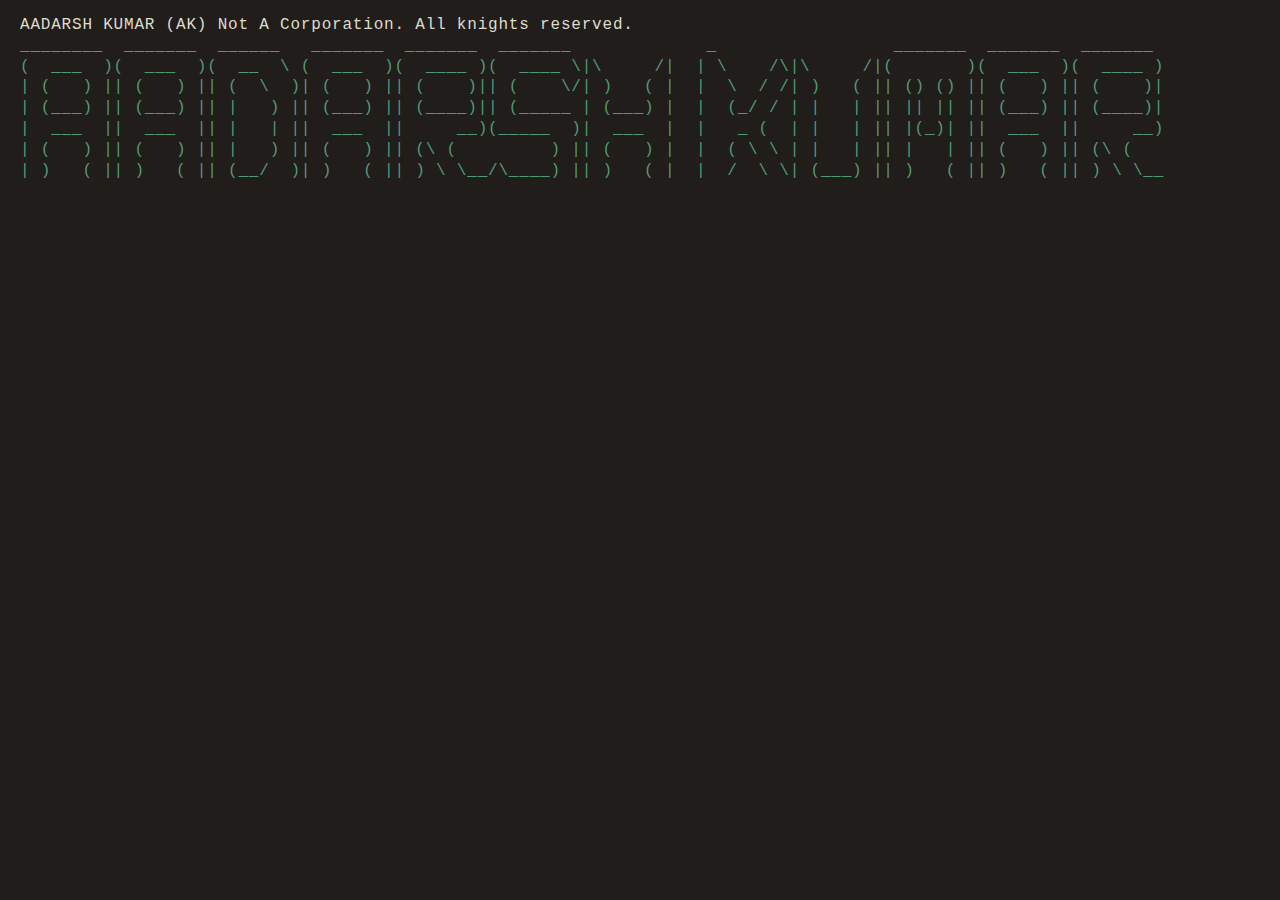
<file: terminal/index.html>
<!DOCTYPE html>
<html lang = "en-us">
  
<head>
    <!-- Global site tag (gtag.js) - Google Analytics -->
    <script async src="https://www.googletagmanager.com/gtag/js?id=G-QJ9TR5T9S2"></script>
    <script>
      window.dataLayer = window.dataLayer || [];
      function gtag(){dataLayer.push(arguments);}
      gtag('js', new Date());
    
      gtag('config', 'G-QJ9TR5T9S2');
    </script>
    <meta charset="utf-8" />
    <meta http-equiv="X-UA-Compatible" content="IE=edge" />
    <meta name="viewport" content="width=device-width, initial-scale=1" />
    <title>Aadarsh Kumar | Indian Web Developer | Terminal</title>
    <link rel="stylesheet" type="text/css" media="screen" href="css/style.css" />
    <link rel="icon" type="image/x-icon" href="img/fav-icon.png" />
  </head>
  <body>
    <div id="terminal">
      <a id="before"></a>
    </div>
    <div id="command" onclick="$('texter').focus();">
      <textarea
        type="text"
        id="texter"
        onkeyup="typeIt(this, event)"
        onkeydown="typeIt(this, event); 
                   moveIt(this.value.length, event)"
        onkeypress="typeIt(this, event);"
        autofocus
      ></textarea>
      <div id="liner">
        <span id="typer"></span><b class="cursor" id="cursor">█</b>
      </div>
    </div>
    <script src="js/caret.js"></script>
    <script src="js/commands.js"></script>
    <script src="js/main.js"></script>
    
  </body>

</html>
</file>
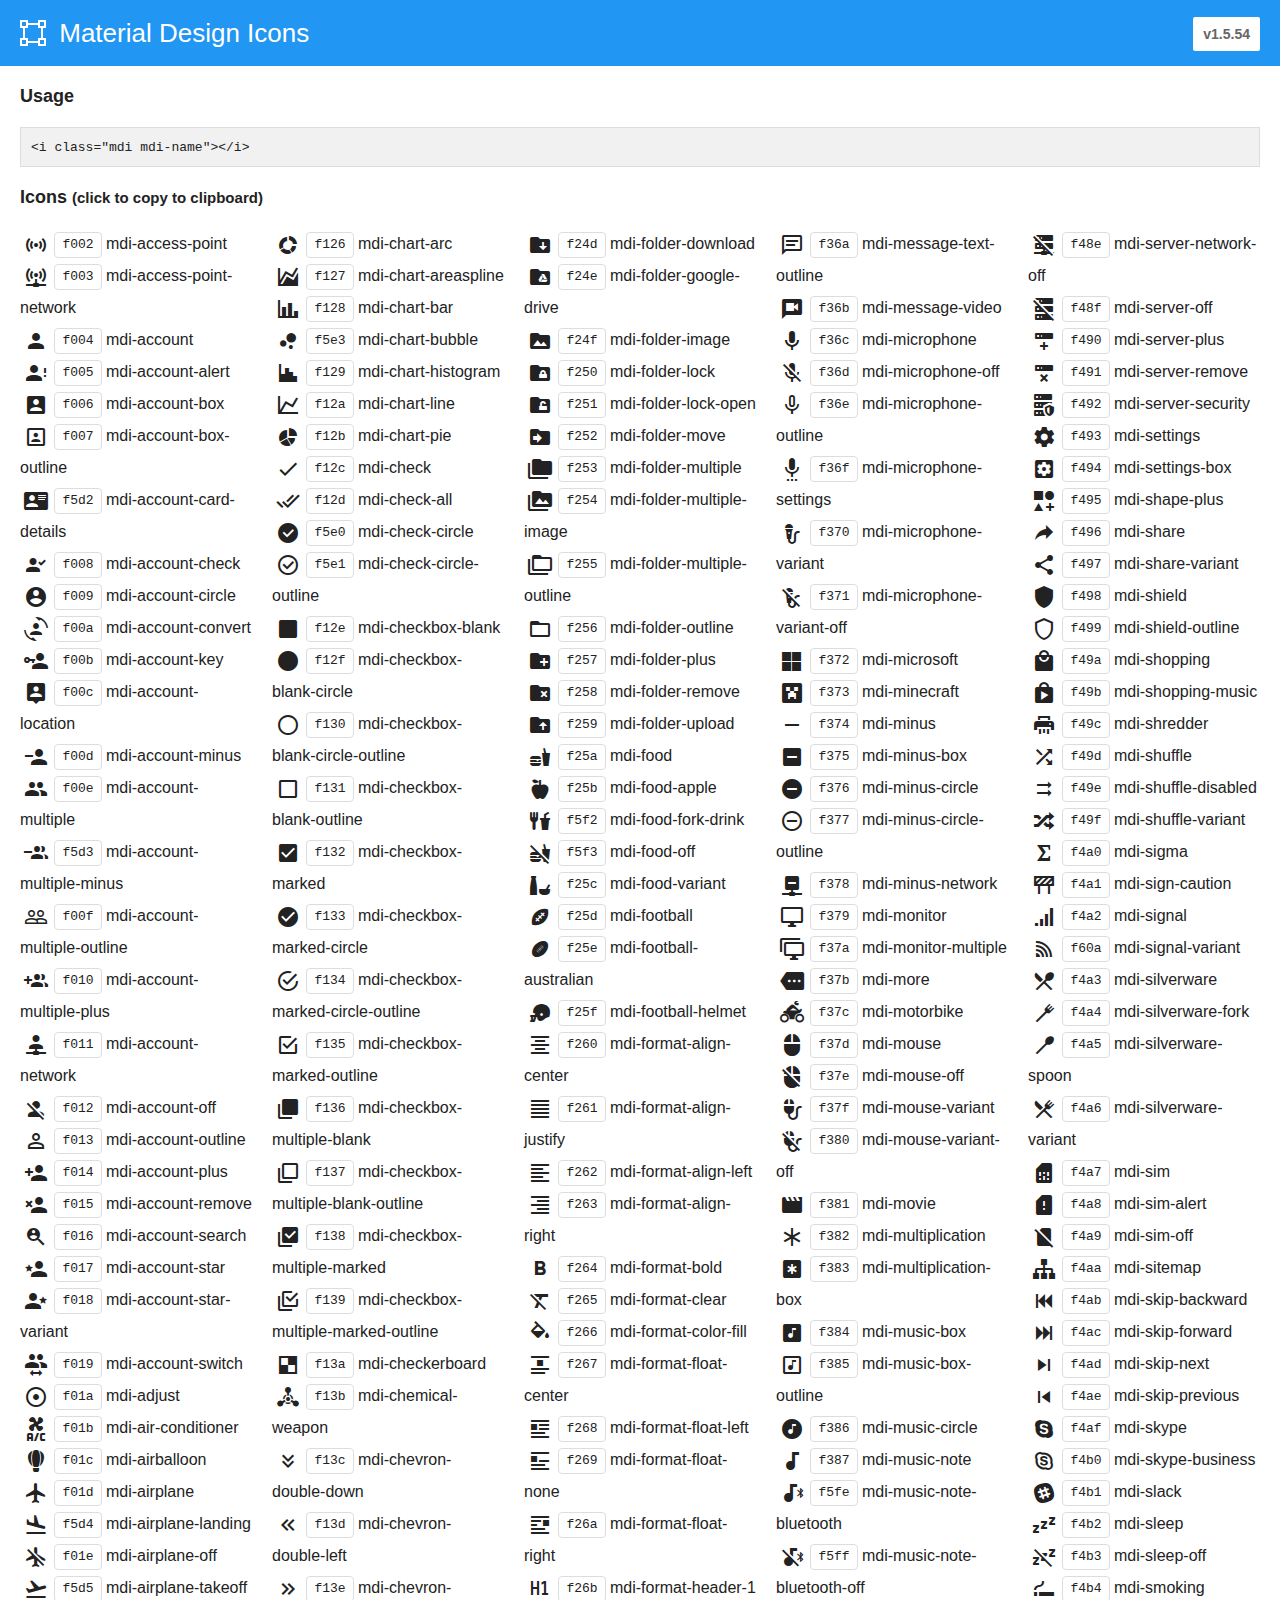
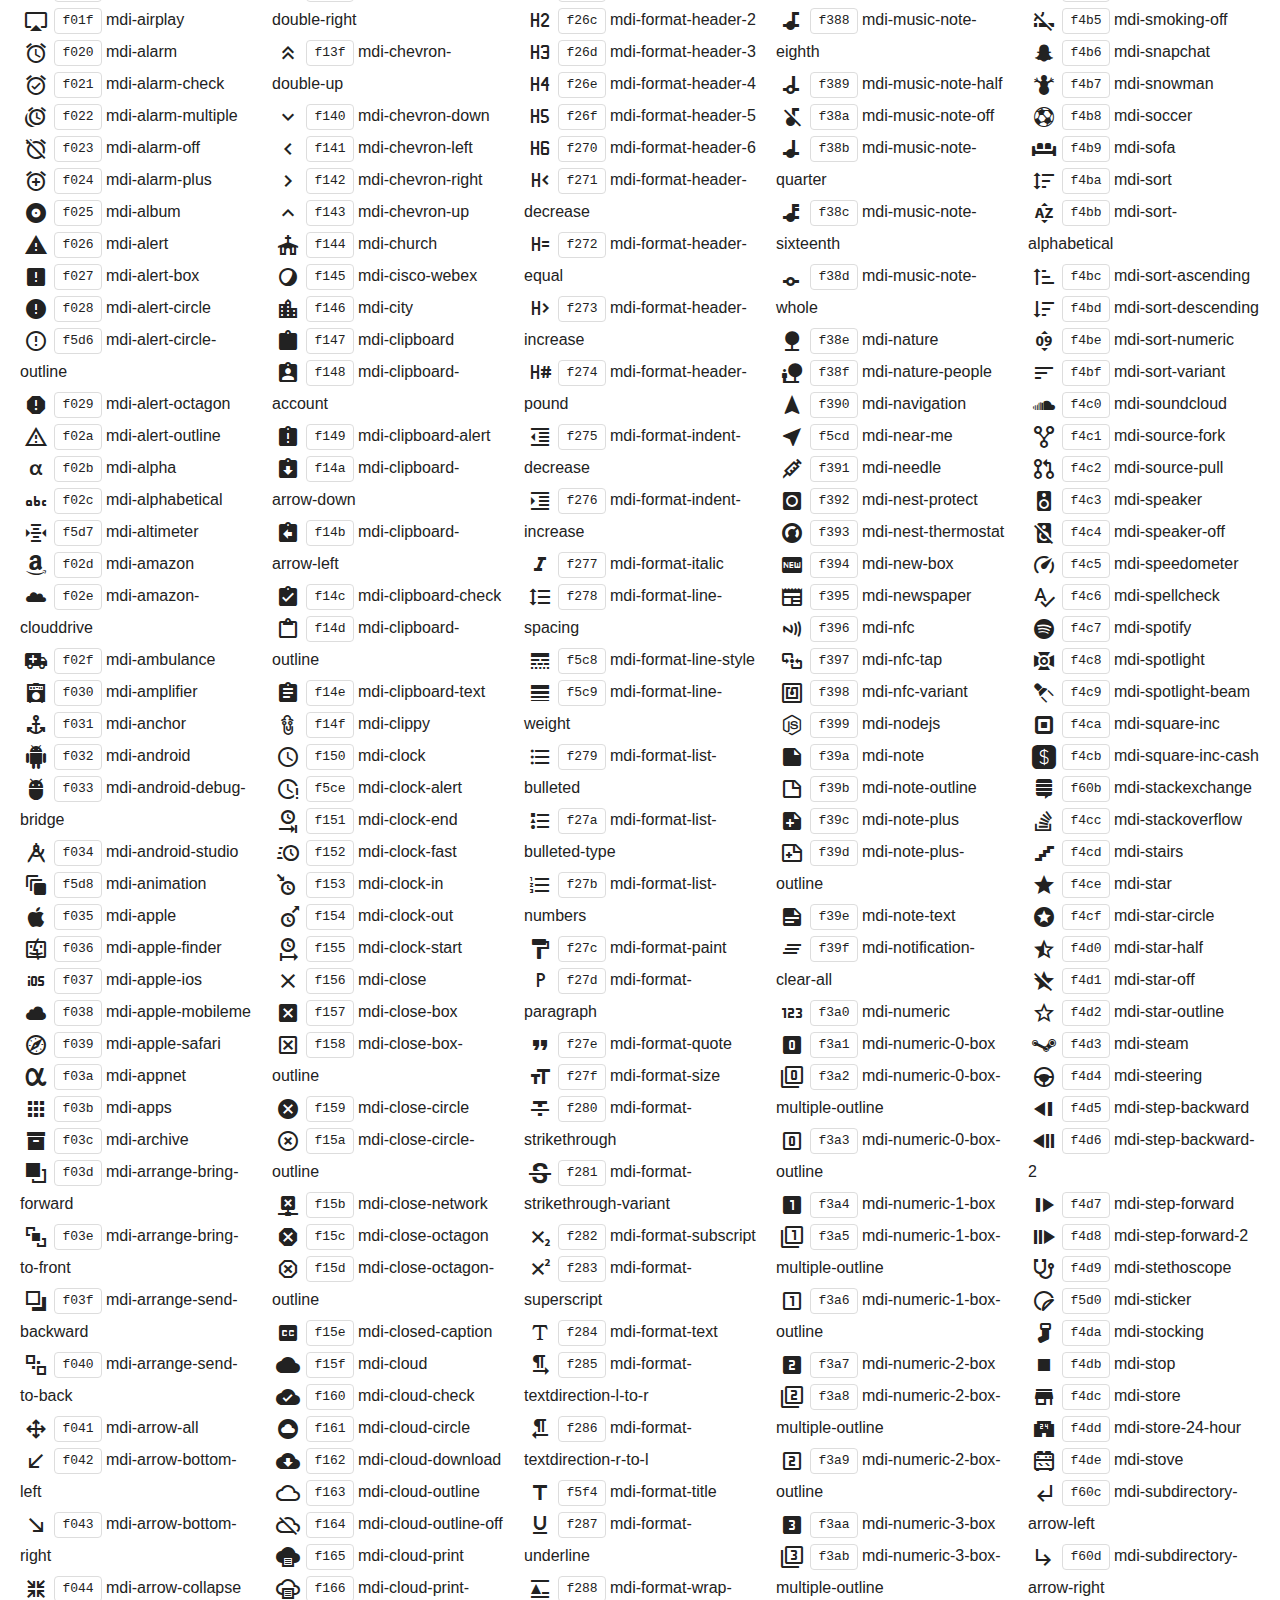
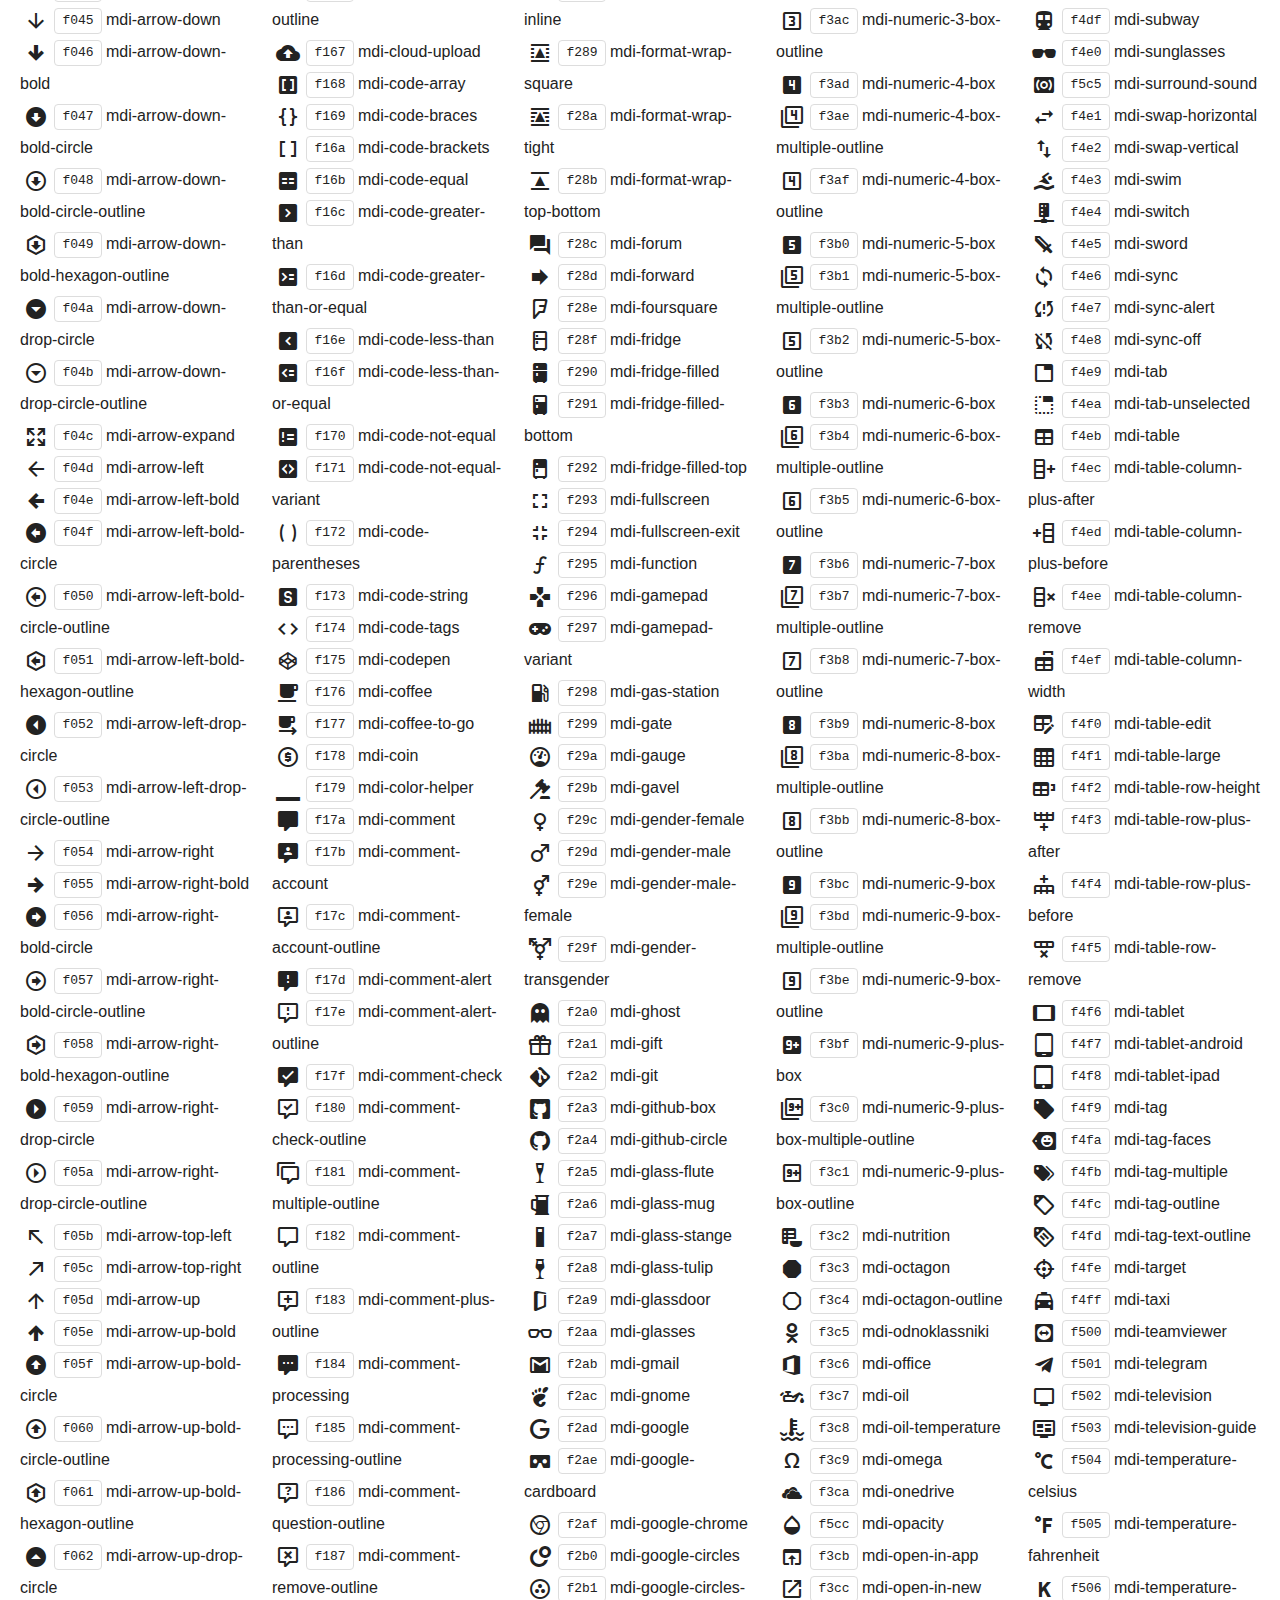
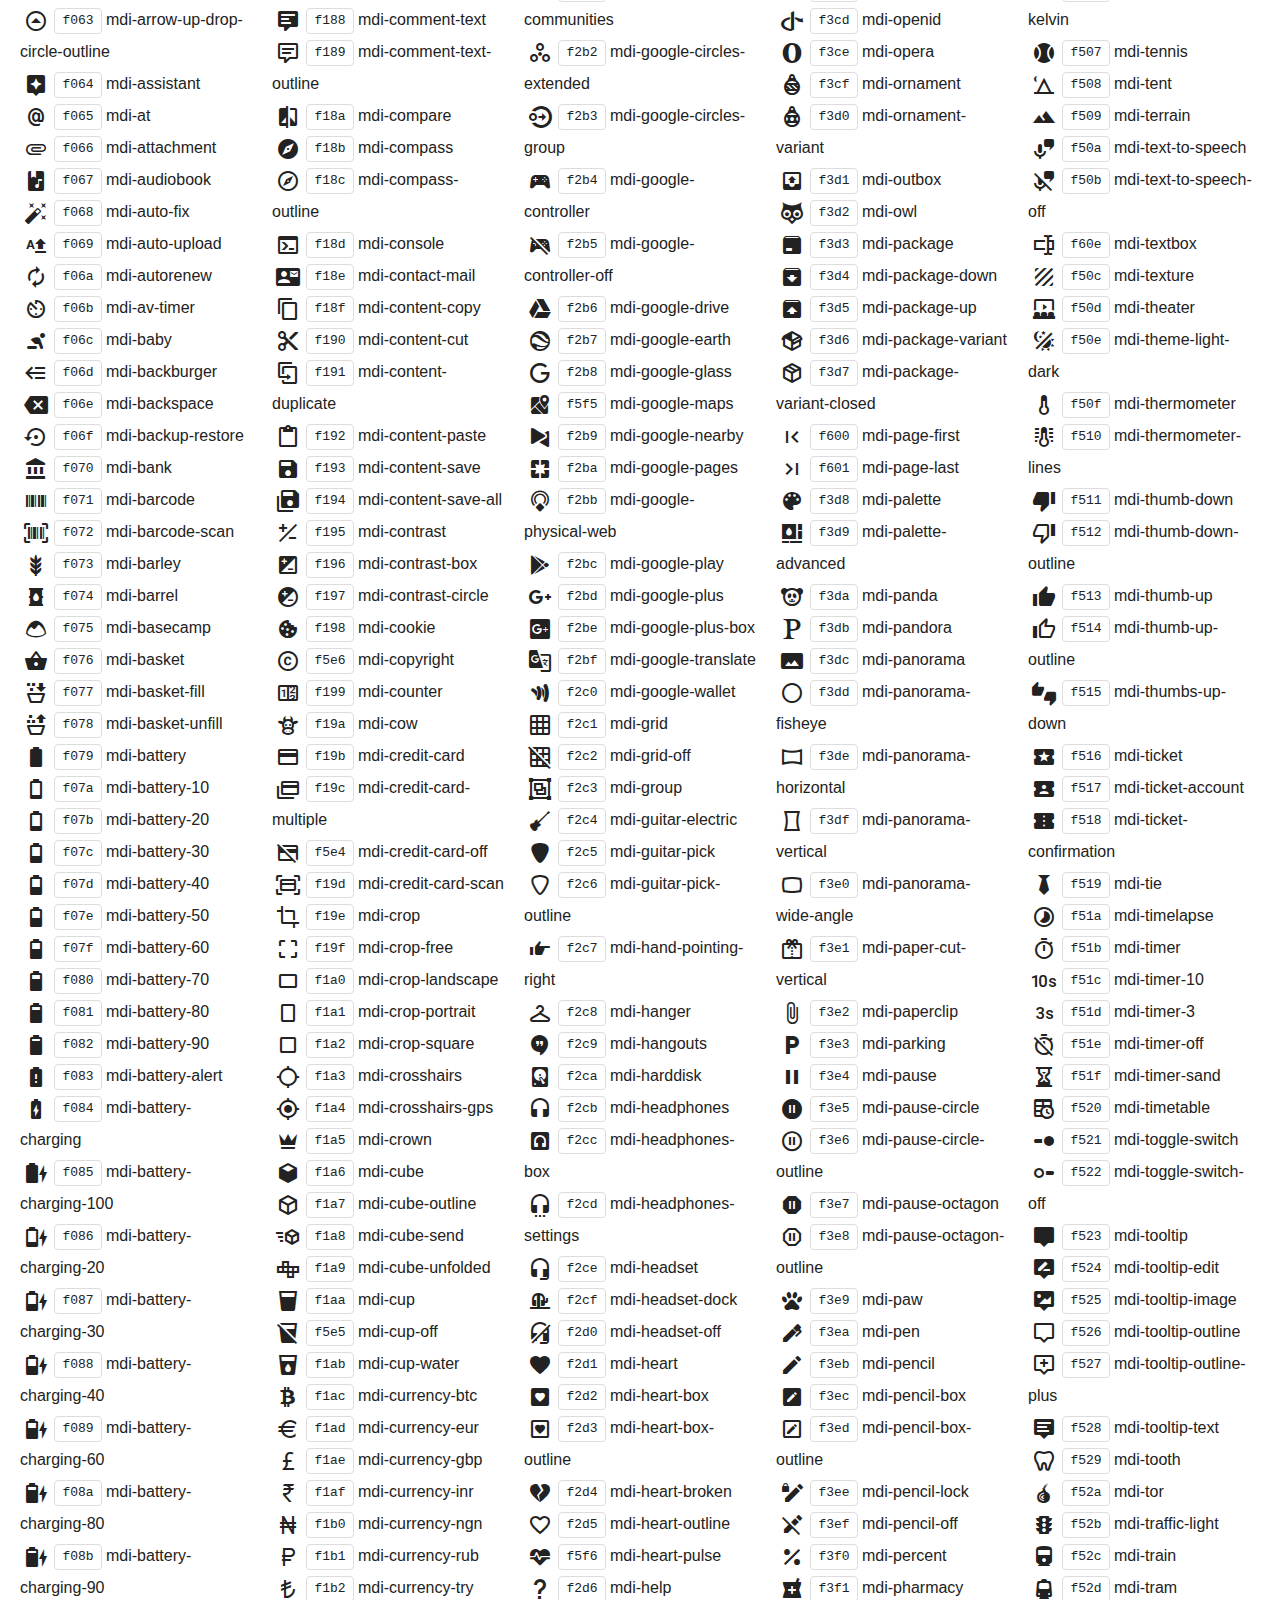
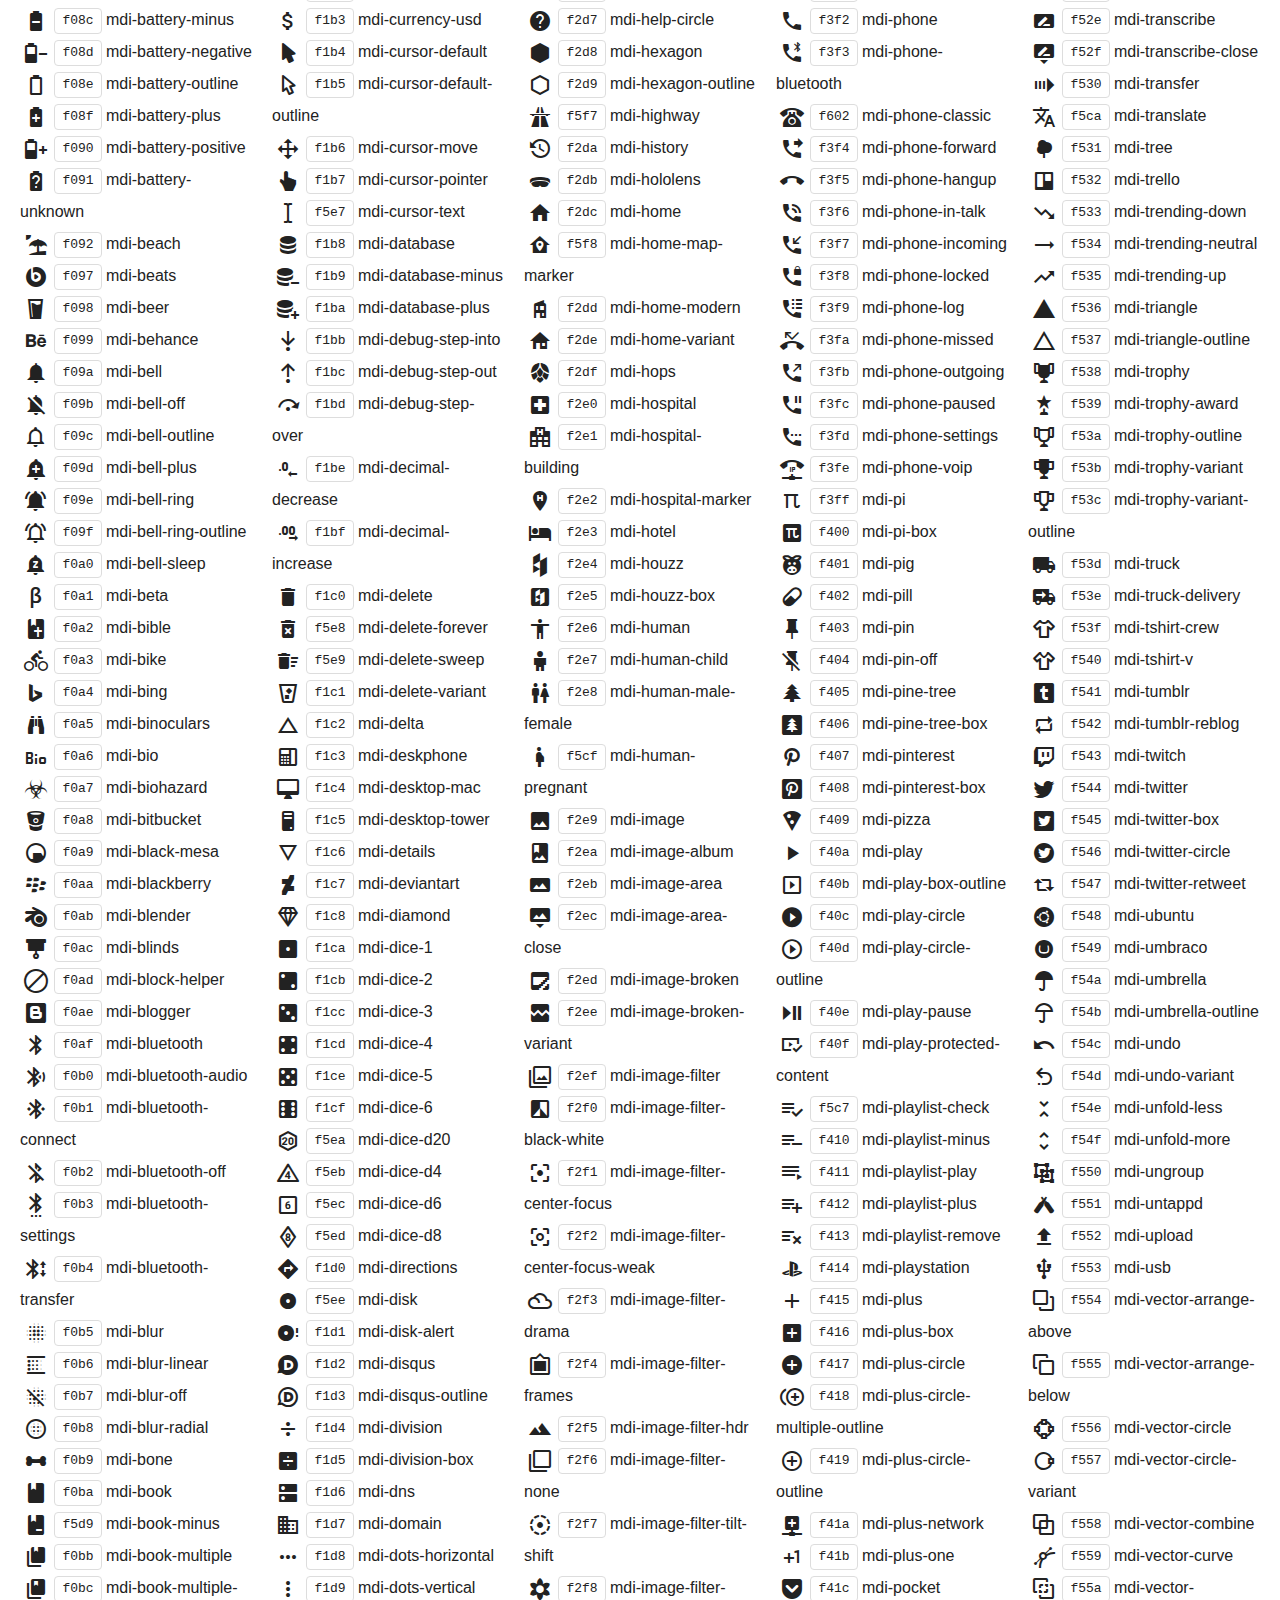
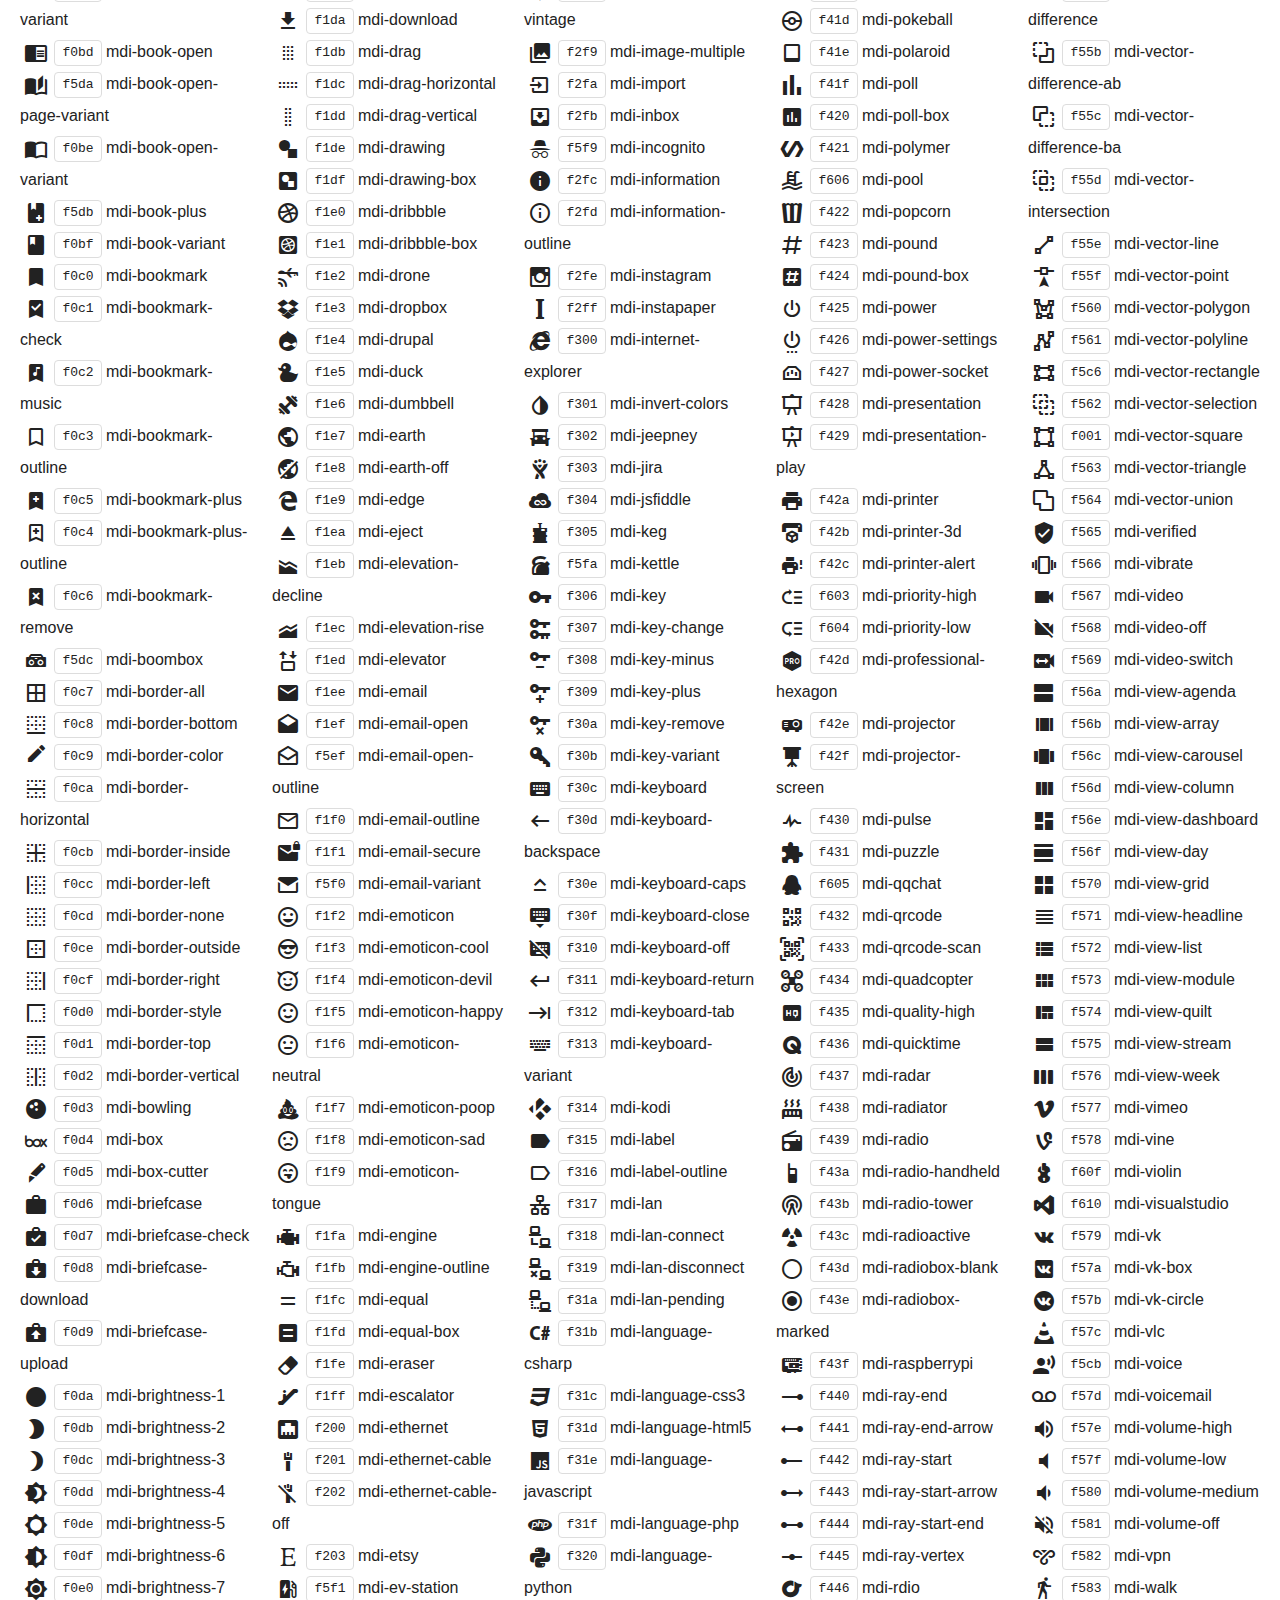
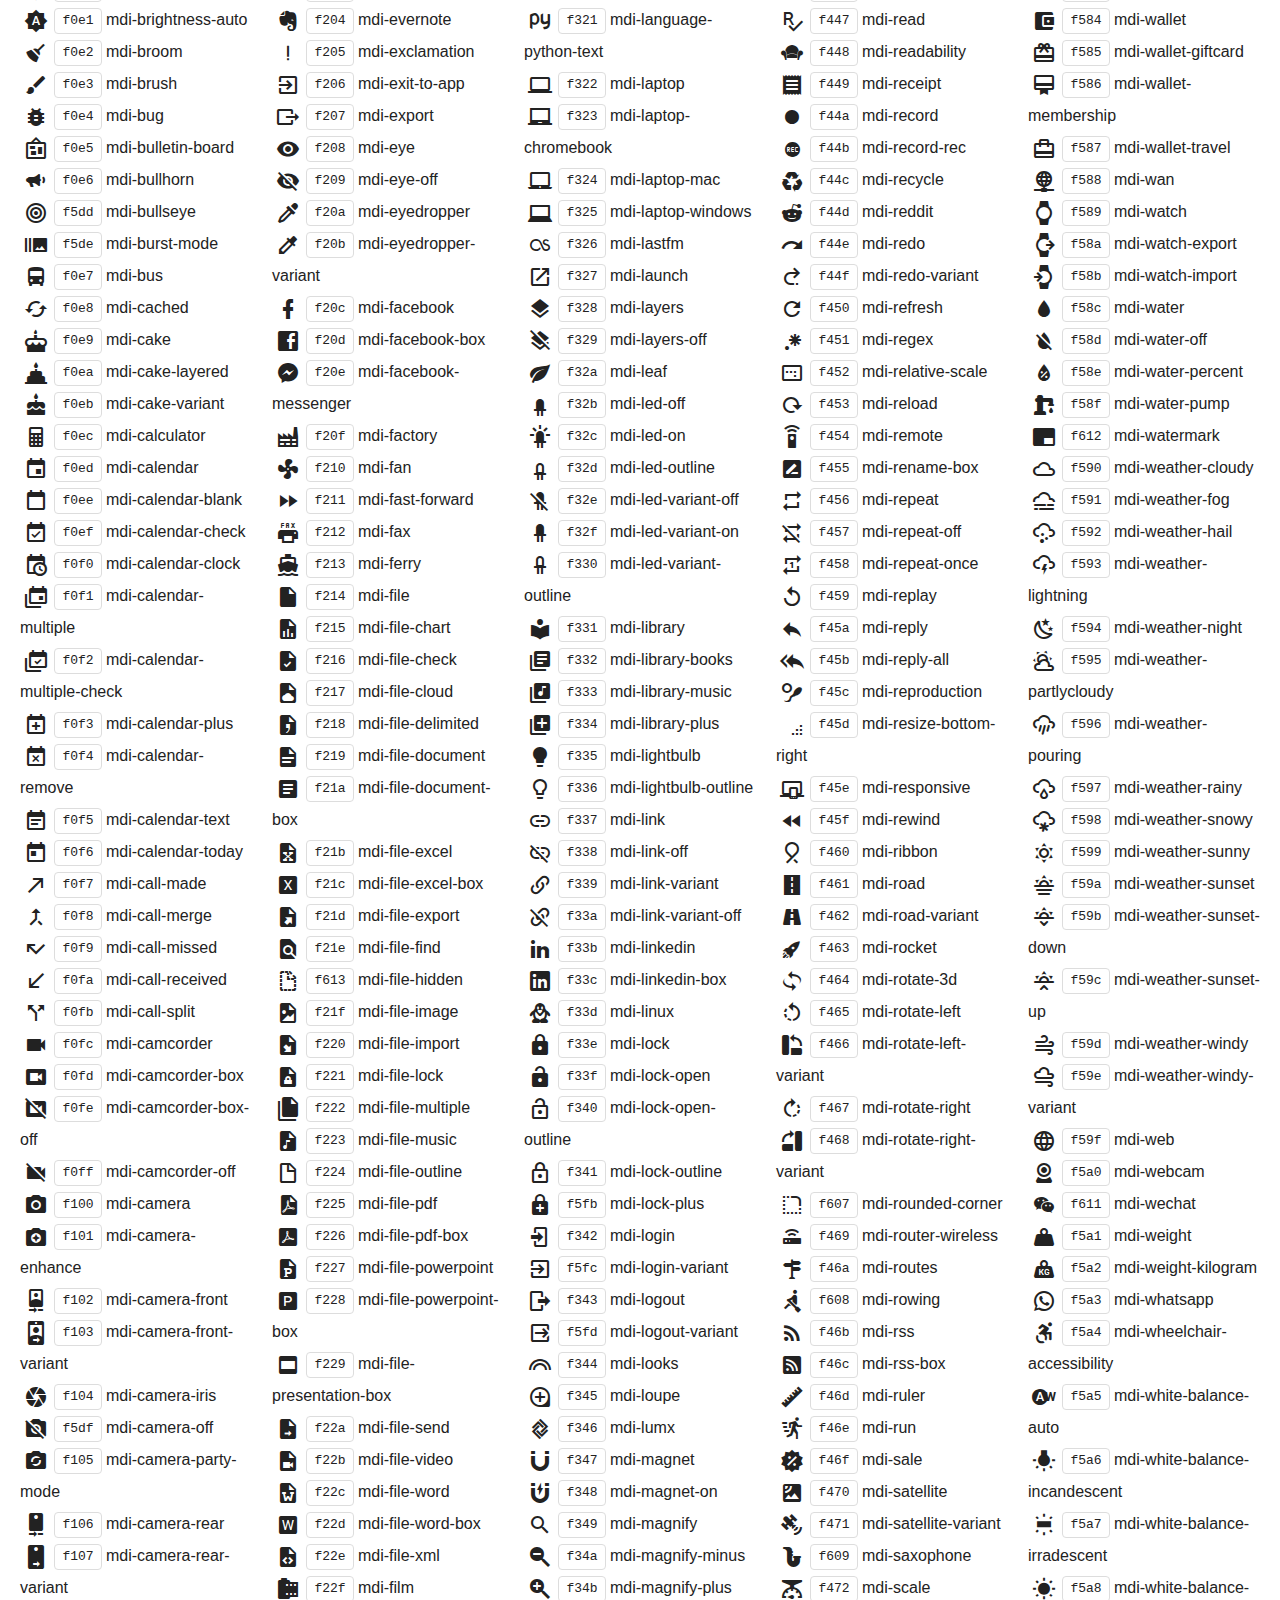
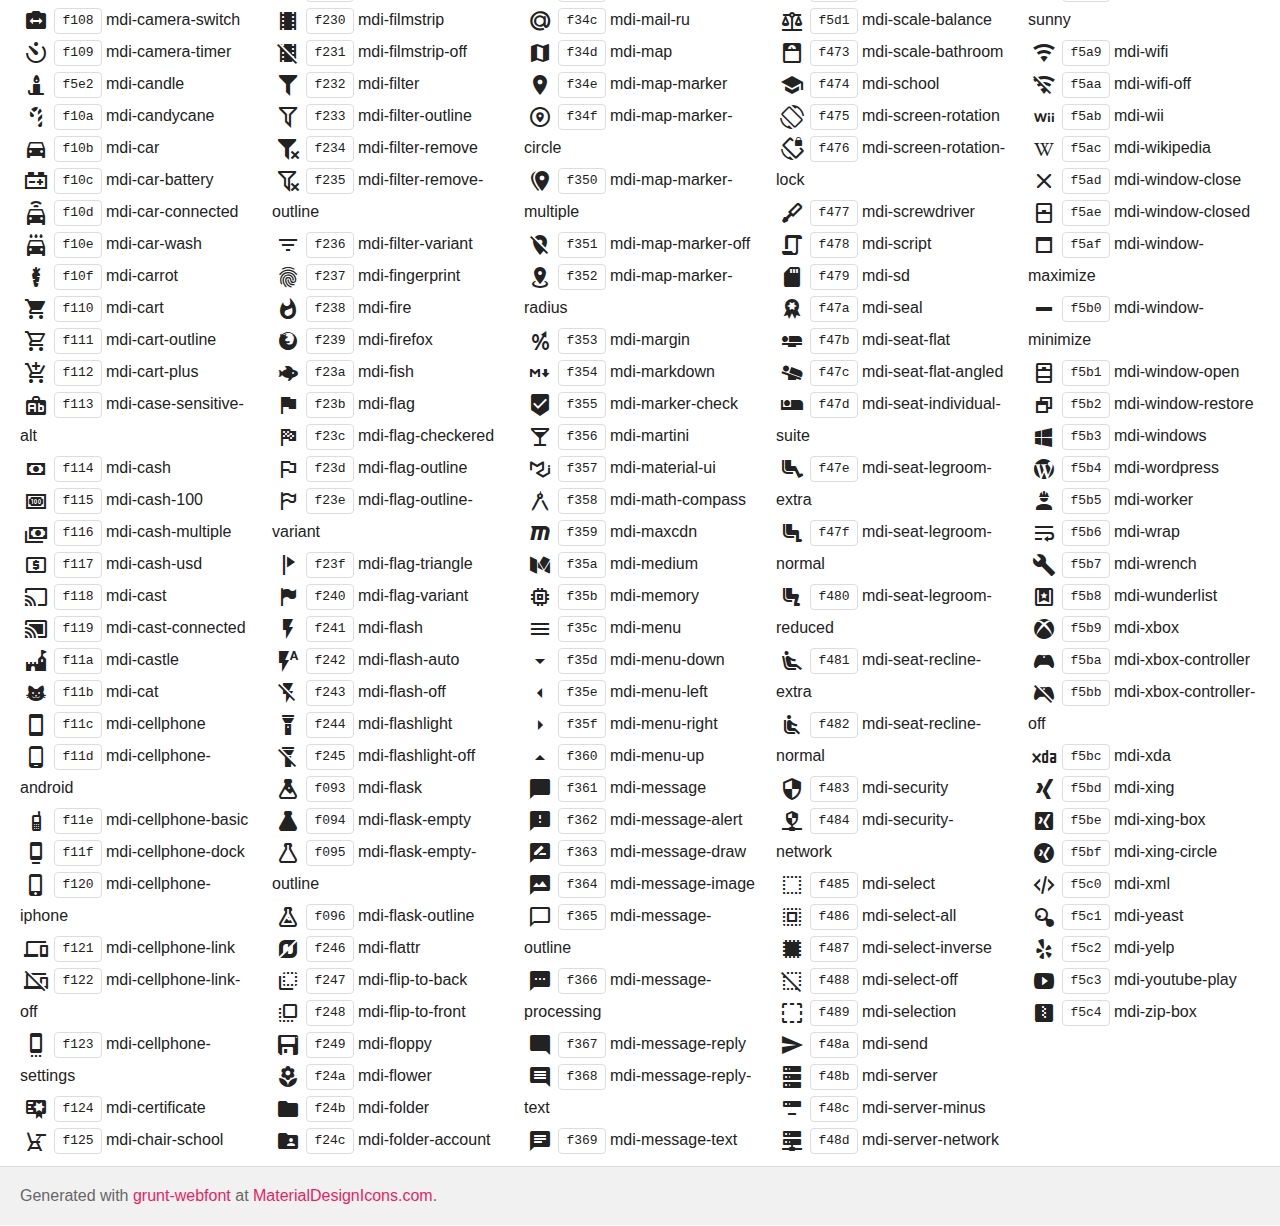
<file: fonts/mdi/preview.html>
﻿<!doctype html>
<html>
<head>
    <meta charset="utf-8" />
    <title>Material Design Icons</title>
    <style>
        * {
            margin: 0;
            padding: 0;
        }

        body {
            margin: 0;
            padding: 0;
            background: #fff;
            color: #222;
        }

        h1, h2, div, footer {
            font-family: "Helvetica Neue", Arial, sans-serif;
        }

        h1 {
            padding: 20px 20px 16px 20px;
            font-size: 26px;
            line-height: 26px;
            font-weight: normal;
            color: #FFF;
            background-color: #2196F3;
        }

        h1 svg {
            vertical-align: middle;
            width: 26px;
            height: 26px;
            margin: 0 6px 4px 0;
        }

        h1 svg path {
            fill: #FFF;
        }

        h1 .version {
            font-size: 14px;
            background: #FFF;
            padding: 4px 10px;
            float: right;
            border-radius: 2px;
            margin: -3px 0 0 0;
            color: #666;
            font-weight: bold;
        }

        h1 .version::before {
            content: 'v';
        }

        h2 {
            font-size: 18px;
            padding: 20px;
        }

        .icons {
            padding: 0 20px 10px 20px;
            -webkit-column-count: 5;
            -moz-column-count: 5;
            column-count: 5;
            -webkit-column-gap: 20px;
            -moz-column-gap: 20px;
            column-gap: 20px;
        }

        .icons div {
            line-height: 2em;
            cursor: pointer;
        }

        .icons div code:hover,
        .icons div span:hover,
        .icons div i:hover {
            color: #3c90be;
        }

        .icons div code:hover {
            border-color: #3c90be;
        }

        .icons div code {
            border: 1px solid #DDD;
            width: 46px;
            margin-left: 2px;
            margin-right: 4px;
            border-radius: 4px;
            display: inline-block;
            vertical-align: middle;
            text-align: center;
            line-height: 24px;
        }

        .icons div i {
            display: inline-block;
            width: 32px;
            text-align: center;
            vertical-align: middle;
        }

        .mdi::before {
            font-size: 24px;
        }

        pre {
            margin: 0 20px;
            font-family: Consolas, monospace;
            padding: 10px;
            border: 1px solid #DDD;
            background: #F1F1F1;
        }

        div.copied {
            position: fixed;
            top: 100px;
            left: 50%;
            width: 200px;
            text-align: center;
            color: #3c763d;
            background-color: #dff0d8;
            border: 1px solid #d6e9c6;
            padding: 10px 15px;
            border-radius: 4px;
            margin-left: -100px;
            box-shadow: 0 0 10px rgba(0, 0, 0, 0.2);
        }

        footer {
            padding: 20px;
            color: #666;
            border-top: 1px solid #DDD;
            background: #F1F1F1;
        }

        footer a {
            color: #e91e63;
            text-decoration: none;
        }
    </style>
    <link href="css/materialdesignicons.min.css" media="all" rel="stylesheet" type="text/css" />
</head>
<body>
    <h1>
        <svg>
            <path d="M0,0H8V3H18V0H26V8H23V18H26V26H18V23H8V21H18V18H21V8H18V5H8V8H5V18H8V26H0V18H3V8H0V0M2,2V6H6V2H2M2,20V24H6V20H2M20,2V6H24V2H20M20,20V24H24V20H20Z"></path>
        </svg>
        Material Design Icons
        <span class="version">1.5.54</span>
    </h1>

    <h2>Usage</h2>
    <pre><code>&lt;i class=&quot;mdi mdi-<span id="name">name</span>&quot;&gt;&lt;/i&gt;</code></pre>

    <h2>Icons <small>(click to copy to clipboard)</small></h2>
    <div class="icons" id="icons"></div>

    <footer>Generated with <a href="https://github.com/sapegin/grunt-webfont">grunt-webfont</a> at <a href="http://materialdesignicons.com/">MaterialDesignIcons.com</a>.</footer>

    <script type="text/javascript">
        (function () {
            var icons = [{"name":"access-point","hex":"f002"},{"name":"access-point-network","hex":"f003"},{"name":"account","hex":"f004"},{"name":"account-alert","hex":"f005"},{"name":"account-box","hex":"f006"},{"name":"account-box-outline","hex":"f007"},{"name":"account-card-details","hex":"f5d2"},{"name":"account-check","hex":"f008"},{"name":"account-circle","hex":"f009"},{"name":"account-convert","hex":"f00a"},{"name":"account-key","hex":"f00b"},{"name":"account-location","hex":"f00c"},{"name":"account-minus","hex":"f00d"},{"name":"account-multiple","hex":"f00e"},{"name":"account-multiple-minus","hex":"f5d3"},{"name":"account-multiple-outline","hex":"f00f"},{"name":"account-multiple-plus","hex":"f010"},{"name":"account-network","hex":"f011"},{"name":"account-off","hex":"f012"},{"name":"account-outline","hex":"f013"},{"name":"account-plus","hex":"f014"},{"name":"account-remove","hex":"f015"},{"name":"account-search","hex":"f016"},{"name":"account-star","hex":"f017"},{"name":"account-star-variant","hex":"f018"},{"name":"account-switch","hex":"f019"},{"name":"adjust","hex":"f01a"},{"name":"air-conditioner","hex":"f01b"},{"name":"airballoon","hex":"f01c"},{"name":"airplane","hex":"f01d"},{"name":"airplane-landing","hex":"f5d4"},{"name":"airplane-off","hex":"f01e"},{"name":"airplane-takeoff","hex":"f5d5"},{"name":"airplay","hex":"f01f"},{"name":"alarm","hex":"f020"},{"name":"alarm-check","hex":"f021"},{"name":"alarm-multiple","hex":"f022"},{"name":"alarm-off","hex":"f023"},{"name":"alarm-plus","hex":"f024"},{"name":"album","hex":"f025"},{"name":"alert","hex":"f026"},{"name":"alert-box","hex":"f027"},{"name":"alert-circle","hex":"f028"},{"name":"alert-circle-outline","hex":"f5d6"},{"name":"alert-octagon","hex":"f029"},{"name":"alert-outline","hex":"f02a"},{"name":"alpha","hex":"f02b"},{"name":"alphabetical","hex":"f02c"},{"name":"altimeter","hex":"f5d7"},{"name":"amazon","hex":"f02d"},{"name":"amazon-clouddrive","hex":"f02e"},{"name":"ambulance","hex":"f02f"},{"name":"amplifier","hex":"f030"},{"name":"anchor","hex":"f031"},{"name":"android","hex":"f032"},{"name":"android-debug-bridge","hex":"f033"},{"name":"android-studio","hex":"f034"},{"name":"animation","hex":"f5d8"},{"name":"apple","hex":"f035"},{"name":"apple-finder","hex":"f036"},{"name":"apple-ios","hex":"f037"},{"name":"apple-mobileme","hex":"f038"},{"name":"apple-safari","hex":"f039"},{"name":"appnet","hex":"f03a"},{"name":"apps","hex":"f03b"},{"name":"archive","hex":"f03c"},{"name":"arrange-bring-forward","hex":"f03d"},{"name":"arrange-bring-to-front","hex":"f03e"},{"name":"arrange-send-backward","hex":"f03f"},{"name":"arrange-send-to-back","hex":"f040"},{"name":"arrow-all","hex":"f041"},{"name":"arrow-bottom-left","hex":"f042"},{"name":"arrow-bottom-right","hex":"f043"},{"name":"arrow-collapse","hex":"f044"},{"name":"arrow-down","hex":"f045"},{"name":"arrow-down-bold","hex":"f046"},{"name":"arrow-down-bold-circle","hex":"f047"},{"name":"arrow-down-bold-circle-outline","hex":"f048"},{"name":"arrow-down-bold-hexagon-outline","hex":"f049"},{"name":"arrow-down-drop-circle","hex":"f04a"},{"name":"arrow-down-drop-circle-outline","hex":"f04b"},{"name":"arrow-expand","hex":"f04c"},{"name":"arrow-left","hex":"f04d"},{"name":"arrow-left-bold","hex":"f04e"},{"name":"arrow-left-bold-circle","hex":"f04f"},{"name":"arrow-left-bold-circle-outline","hex":"f050"},{"name":"arrow-left-bold-hexagon-outline","hex":"f051"},{"name":"arrow-left-drop-circle","hex":"f052"},{"name":"arrow-left-drop-circle-outline","hex":"f053"},{"name":"arrow-right","hex":"f054"},{"name":"arrow-right-bold","hex":"f055"},{"name":"arrow-right-bold-circle","hex":"f056"},{"name":"arrow-right-bold-circle-outline","hex":"f057"},{"name":"arrow-right-bold-hexagon-outline","hex":"f058"},{"name":"arrow-right-drop-circle","hex":"f059"},{"name":"arrow-right-drop-circle-outline","hex":"f05a"},{"name":"arrow-top-left","hex":"f05b"},{"name":"arrow-top-right","hex":"f05c"},{"name":"arrow-up","hex":"f05d"},{"name":"arrow-up-bold","hex":"f05e"},{"name":"arrow-up-bold-circle","hex":"f05f"},{"name":"arrow-up-bold-circle-outline","hex":"f060"},{"name":"arrow-up-bold-hexagon-outline","hex":"f061"},{"name":"arrow-up-drop-circle","hex":"f062"},{"name":"arrow-up-drop-circle-outline","hex":"f063"},{"name":"assistant","hex":"f064"},{"name":"at","hex":"f065"},{"name":"attachment","hex":"f066"},{"name":"audiobook","hex":"f067"},{"name":"auto-fix","hex":"f068"},{"name":"auto-upload","hex":"f069"},{"name":"autorenew","hex":"f06a"},{"name":"av-timer","hex":"f06b"},{"name":"baby","hex":"f06c"},{"name":"backburger","hex":"f06d"},{"name":"backspace","hex":"f06e"},{"name":"backup-restore","hex":"f06f"},{"name":"bank","hex":"f070"},{"name":"barcode","hex":"f071"},{"name":"barcode-scan","hex":"f072"},{"name":"barley","hex":"f073"},{"name":"barrel","hex":"f074"},{"name":"basecamp","hex":"f075"},{"name":"basket","hex":"f076"},{"name":"basket-fill","hex":"f077"},{"name":"basket-unfill","hex":"f078"},{"name":"battery","hex":"f079"},{"name":"battery-10","hex":"f07a"},{"name":"battery-20","hex":"f07b"},{"name":"battery-30","hex":"f07c"},{"name":"battery-40","hex":"f07d"},{"name":"battery-50","hex":"f07e"},{"name":"battery-60","hex":"f07f"},{"name":"battery-70","hex":"f080"},{"name":"battery-80","hex":"f081"},{"name":"battery-90","hex":"f082"},{"name":"battery-alert","hex":"f083"},{"name":"battery-charging","hex":"f084"},{"name":"battery-charging-100","hex":"f085"},{"name":"battery-charging-20","hex":"f086"},{"name":"battery-charging-30","hex":"f087"},{"name":"battery-charging-40","hex":"f088"},{"name":"battery-charging-60","hex":"f089"},{"name":"battery-charging-80","hex":"f08a"},{"name":"battery-charging-90","hex":"f08b"},{"name":"battery-minus","hex":"f08c"},{"name":"battery-negative","hex":"f08d"},{"name":"battery-outline","hex":"f08e"},{"name":"battery-plus","hex":"f08f"},{"name":"battery-positive","hex":"f090"},{"name":"battery-unknown","hex":"f091"},{"name":"beach","hex":"f092"},{"name":"beats","hex":"f097"},{"name":"beer","hex":"f098"},{"name":"behance","hex":"f099"},{"name":"bell","hex":"f09a"},{"name":"bell-off","hex":"f09b"},{"name":"bell-outline","hex":"f09c"},{"name":"bell-plus","hex":"f09d"},{"name":"bell-ring","hex":"f09e"},{"name":"bell-ring-outline","hex":"f09f"},{"name":"bell-sleep","hex":"f0a0"},{"name":"beta","hex":"f0a1"},{"name":"bible","hex":"f0a2"},{"name":"bike","hex":"f0a3"},{"name":"bing","hex":"f0a4"},{"name":"binoculars","hex":"f0a5"},{"name":"bio","hex":"f0a6"},{"name":"biohazard","hex":"f0a7"},{"name":"bitbucket","hex":"f0a8"},{"name":"black-mesa","hex":"f0a9"},{"name":"blackberry","hex":"f0aa"},{"name":"blender","hex":"f0ab"},{"name":"blinds","hex":"f0ac"},{"name":"block-helper","hex":"f0ad"},{"name":"blogger","hex":"f0ae"},{"name":"bluetooth","hex":"f0af"},{"name":"bluetooth-audio","hex":"f0b0"},{"name":"bluetooth-connect","hex":"f0b1"},{"name":"bluetooth-off","hex":"f0b2"},{"name":"bluetooth-settings","hex":"f0b3"},{"name":"bluetooth-transfer","hex":"f0b4"},{"name":"blur","hex":"f0b5"},{"name":"blur-linear","hex":"f0b6"},{"name":"blur-off","hex":"f0b7"},{"name":"blur-radial","hex":"f0b8"},{"name":"bone","hex":"f0b9"},{"name":"book","hex":"f0ba"},{"name":"book-minus","hex":"f5d9"},{"name":"book-multiple","hex":"f0bb"},{"name":"book-multiple-variant","hex":"f0bc"},{"name":"book-open","hex":"f0bd"},{"name":"book-open-page-variant","hex":"f5da"},{"name":"book-open-variant","hex":"f0be"},{"name":"book-plus","hex":"f5db"},{"name":"book-variant","hex":"f0bf"},{"name":"bookmark","hex":"f0c0"},{"name":"bookmark-check","hex":"f0c1"},{"name":"bookmark-music","hex":"f0c2"},{"name":"bookmark-outline","hex":"f0c3"},{"name":"bookmark-plus","hex":"f0c5"},{"name":"bookmark-plus-outline","hex":"f0c4"},{"name":"bookmark-remove","hex":"f0c6"},{"name":"boombox","hex":"f5dc"},{"name":"border-all","hex":"f0c7"},{"name":"border-bottom","hex":"f0c8"},{"name":"border-color","hex":"f0c9"},{"name":"border-horizontal","hex":"f0ca"},{"name":"border-inside","hex":"f0cb"},{"name":"border-left","hex":"f0cc"},{"name":"border-none","hex":"f0cd"},{"name":"border-outside","hex":"f0ce"},{"name":"border-right","hex":"f0cf"},{"name":"border-style","hex":"f0d0"},{"name":"border-top","hex":"f0d1"},{"name":"border-vertical","hex":"f0d2"},{"name":"bowling","hex":"f0d3"},{"name":"box","hex":"f0d4"},{"name":"box-cutter","hex":"f0d5"},{"name":"briefcase","hex":"f0d6"},{"name":"briefcase-check","hex":"f0d7"},{"name":"briefcase-download","hex":"f0d8"},{"name":"briefcase-upload","hex":"f0d9"},{"name":"brightness-1","hex":"f0da"},{"name":"brightness-2","hex":"f0db"},{"name":"brightness-3","hex":"f0dc"},{"name":"brightness-4","hex":"f0dd"},{"name":"brightness-5","hex":"f0de"},{"name":"brightness-6","hex":"f0df"},{"name":"brightness-7","hex":"f0e0"},{"name":"brightness-auto","hex":"f0e1"},{"name":"broom","hex":"f0e2"},{"name":"brush","hex":"f0e3"},{"name":"bug","hex":"f0e4"},{"name":"bulletin-board","hex":"f0e5"},{"name":"bullhorn","hex":"f0e6"},{"name":"bullseye","hex":"f5dd"},{"name":"burst-mode","hex":"f5de"},{"name":"bus","hex":"f0e7"},{"name":"cached","hex":"f0e8"},{"name":"cake","hex":"f0e9"},{"name":"cake-layered","hex":"f0ea"},{"name":"cake-variant","hex":"f0eb"},{"name":"calculator","hex":"f0ec"},{"name":"calendar","hex":"f0ed"},{"name":"calendar-blank","hex":"f0ee"},{"name":"calendar-check","hex":"f0ef"},{"name":"calendar-clock","hex":"f0f0"},{"name":"calendar-multiple","hex":"f0f1"},{"name":"calendar-multiple-check","hex":"f0f2"},{"name":"calendar-plus","hex":"f0f3"},{"name":"calendar-remove","hex":"f0f4"},{"name":"calendar-text","hex":"f0f5"},{"name":"calendar-today","hex":"f0f6"},{"name":"call-made","hex":"f0f7"},{"name":"call-merge","hex":"f0f8"},{"name":"call-missed","hex":"f0f9"},{"name":"call-received","hex":"f0fa"},{"name":"call-split","hex":"f0fb"},{"name":"camcorder","hex":"f0fc"},{"name":"camcorder-box","hex":"f0fd"},{"name":"camcorder-box-off","hex":"f0fe"},{"name":"camcorder-off","hex":"f0ff"},{"name":"camera","hex":"f100"},{"name":"camera-enhance","hex":"f101"},{"name":"camera-front","hex":"f102"},{"name":"camera-front-variant","hex":"f103"},{"name":"camera-iris","hex":"f104"},{"name":"camera-off","hex":"f5df"},{"name":"camera-party-mode","hex":"f105"},{"name":"camera-rear","hex":"f106"},{"name":"camera-rear-variant","hex":"f107"},{"name":"camera-switch","hex":"f108"},{"name":"camera-timer","hex":"f109"},{"name":"candle","hex":"f5e2"},{"name":"candycane","hex":"f10a"},{"name":"car","hex":"f10b"},{"name":"car-battery","hex":"f10c"},{"name":"car-connected","hex":"f10d"},{"name":"car-wash","hex":"f10e"},{"name":"carrot","hex":"f10f"},{"name":"cart","hex":"f110"},{"name":"cart-outline","hex":"f111"},{"name":"cart-plus","hex":"f112"},{"name":"case-sensitive-alt","hex":"f113"},{"name":"cash","hex":"f114"},{"name":"cash-100","hex":"f115"},{"name":"cash-multiple","hex":"f116"},{"name":"cash-usd","hex":"f117"},{"name":"cast","hex":"f118"},{"name":"cast-connected","hex":"f119"},{"name":"castle","hex":"f11a"},{"name":"cat","hex":"f11b"},{"name":"cellphone","hex":"f11c"},{"name":"cellphone-android","hex":"f11d"},{"name":"cellphone-basic","hex":"f11e"},{"name":"cellphone-dock","hex":"f11f"},{"name":"cellphone-iphone","hex":"f120"},{"name":"cellphone-link","hex":"f121"},{"name":"cellphone-link-off","hex":"f122"},{"name":"cellphone-settings","hex":"f123"},{"name":"certificate","hex":"f124"},{"name":"chair-school","hex":"f125"},{"name":"chart-arc","hex":"f126"},{"name":"chart-areaspline","hex":"f127"},{"name":"chart-bar","hex":"f128"},{"name":"chart-bubble","hex":"f5e3"},{"name":"chart-histogram","hex":"f129"},{"name":"chart-line","hex":"f12a"},{"name":"chart-pie","hex":"f12b"},{"name":"check","hex":"f12c"},{"name":"check-all","hex":"f12d"},{"name":"check-circle","hex":"f5e0"},{"name":"check-circle-outline","hex":"f5e1"},{"name":"checkbox-blank","hex":"f12e"},{"name":"checkbox-blank-circle","hex":"f12f"},{"name":"checkbox-blank-circle-outline","hex":"f130"},{"name":"checkbox-blank-outline","hex":"f131"},{"name":"checkbox-marked","hex":"f132"},{"name":"checkbox-marked-circle","hex":"f133"},{"name":"checkbox-marked-circle-outline","hex":"f134"},{"name":"checkbox-marked-outline","hex":"f135"},{"name":"checkbox-multiple-blank","hex":"f136"},{"name":"checkbox-multiple-blank-outline","hex":"f137"},{"name":"checkbox-multiple-marked","hex":"f138"},{"name":"checkbox-multiple-marked-outline","hex":"f139"},{"name":"checkerboard","hex":"f13a"},{"name":"chemical-weapon","hex":"f13b"},{"name":"chevron-double-down","hex":"f13c"},{"name":"chevron-double-left","hex":"f13d"},{"name":"chevron-double-right","hex":"f13e"},{"name":"chevron-double-up","hex":"f13f"},{"name":"chevron-down","hex":"f140"},{"name":"chevron-left","hex":"f141"},{"name":"chevron-right","hex":"f142"},{"name":"chevron-up","hex":"f143"},{"name":"church","hex":"f144"},{"name":"cisco-webex","hex":"f145"},{"name":"city","hex":"f146"},{"name":"clipboard","hex":"f147"},{"name":"clipboard-account","hex":"f148"},{"name":"clipboard-alert","hex":"f149"},{"name":"clipboard-arrow-down","hex":"f14a"},{"name":"clipboard-arrow-left","hex":"f14b"},{"name":"clipboard-check","hex":"f14c"},{"name":"clipboard-outline","hex":"f14d"},{"name":"clipboard-text","hex":"f14e"},{"name":"clippy","hex":"f14f"},{"name":"clock","hex":"f150"},{"name":"clock-alert","hex":"f5ce"},{"name":"clock-end","hex":"f151"},{"name":"clock-fast","hex":"f152"},{"name":"clock-in","hex":"f153"},{"name":"clock-out","hex":"f154"},{"name":"clock-start","hex":"f155"},{"name":"close","hex":"f156"},{"name":"close-box","hex":"f157"},{"name":"close-box-outline","hex":"f158"},{"name":"close-circle","hex":"f159"},{"name":"close-circle-outline","hex":"f15a"},{"name":"close-network","hex":"f15b"},{"name":"close-octagon","hex":"f15c"},{"name":"close-octagon-outline","hex":"f15d"},{"name":"closed-caption","hex":"f15e"},{"name":"cloud","hex":"f15f"},{"name":"cloud-check","hex":"f160"},{"name":"cloud-circle","hex":"f161"},{"name":"cloud-download","hex":"f162"},{"name":"cloud-outline","hex":"f163"},{"name":"cloud-outline-off","hex":"f164"},{"name":"cloud-print","hex":"f165"},{"name":"cloud-print-outline","hex":"f166"},{"name":"cloud-upload","hex":"f167"},{"name":"code-array","hex":"f168"},{"name":"code-braces","hex":"f169"},{"name":"code-brackets","hex":"f16a"},{"name":"code-equal","hex":"f16b"},{"name":"code-greater-than","hex":"f16c"},{"name":"code-greater-than-or-equal","hex":"f16d"},{"name":"code-less-than","hex":"f16e"},{"name":"code-less-than-or-equal","hex":"f16f"},{"name":"code-not-equal","hex":"f170"},{"name":"code-not-equal-variant","hex":"f171"},{"name":"code-parentheses","hex":"f172"},{"name":"code-string","hex":"f173"},{"name":"code-tags","hex":"f174"},{"name":"codepen","hex":"f175"},{"name":"coffee","hex":"f176"},{"name":"coffee-to-go","hex":"f177"},{"name":"coin","hex":"f178"},{"name":"color-helper","hex":"f179"},{"name":"comment","hex":"f17a"},{"name":"comment-account","hex":"f17b"},{"name":"comment-account-outline","hex":"f17c"},{"name":"comment-alert","hex":"f17d"},{"name":"comment-alert-outline","hex":"f17e"},{"name":"comment-check","hex":"f17f"},{"name":"comment-check-outline","hex":"f180"},{"name":"comment-multiple-outline","hex":"f181"},{"name":"comment-outline","hex":"f182"},{"name":"comment-plus-outline","hex":"f183"},{"name":"comment-processing","hex":"f184"},{"name":"comment-processing-outline","hex":"f185"},{"name":"comment-question-outline","hex":"f186"},{"name":"comment-remove-outline","hex":"f187"},{"name":"comment-text","hex":"f188"},{"name":"comment-text-outline","hex":"f189"},{"name":"compare","hex":"f18a"},{"name":"compass","hex":"f18b"},{"name":"compass-outline","hex":"f18c"},{"name":"console","hex":"f18d"},{"name":"contact-mail","hex":"f18e"},{"name":"content-copy","hex":"f18f"},{"name":"content-cut","hex":"f190"},{"name":"content-duplicate","hex":"f191"},{"name":"content-paste","hex":"f192"},{"name":"content-save","hex":"f193"},{"name":"content-save-all","hex":"f194"},{"name":"contrast","hex":"f195"},{"name":"contrast-box","hex":"f196"},{"name":"contrast-circle","hex":"f197"},{"name":"cookie","hex":"f198"},{"name":"copyright","hex":"f5e6"},{"name":"counter","hex":"f199"},{"name":"cow","hex":"f19a"},{"name":"credit-card","hex":"f19b"},{"name":"credit-card-multiple","hex":"f19c"},{"name":"credit-card-off","hex":"f5e4"},{"name":"credit-card-scan","hex":"f19d"},{"name":"crop","hex":"f19e"},{"name":"crop-free","hex":"f19f"},{"name":"crop-landscape","hex":"f1a0"},{"name":"crop-portrait","hex":"f1a1"},{"name":"crop-square","hex":"f1a2"},{"name":"crosshairs","hex":"f1a3"},{"name":"crosshairs-gps","hex":"f1a4"},{"name":"crown","hex":"f1a5"},{"name":"cube","hex":"f1a6"},{"name":"cube-outline","hex":"f1a7"},{"name":"cube-send","hex":"f1a8"},{"name":"cube-unfolded","hex":"f1a9"},{"name":"cup","hex":"f1aa"},{"name":"cup-off","hex":"f5e5"},{"name":"cup-water","hex":"f1ab"},{"name":"currency-btc","hex":"f1ac"},{"name":"currency-eur","hex":"f1ad"},{"name":"currency-gbp","hex":"f1ae"},{"name":"currency-inr","hex":"f1af"},{"name":"currency-ngn","hex":"f1b0"},{"name":"currency-rub","hex":"f1b1"},{"name":"currency-try","hex":"f1b2"},{"name":"currency-usd","hex":"f1b3"},{"name":"cursor-default","hex":"f1b4"},{"name":"cursor-default-outline","hex":"f1b5"},{"name":"cursor-move","hex":"f1b6"},{"name":"cursor-pointer","hex":"f1b7"},{"name":"cursor-text","hex":"f5e7"},{"name":"database","hex":"f1b8"},{"name":"database-minus","hex":"f1b9"},{"name":"database-plus","hex":"f1ba"},{"name":"debug-step-into","hex":"f1bb"},{"name":"debug-step-out","hex":"f1bc"},{"name":"debug-step-over","hex":"f1bd"},{"name":"decimal-decrease","hex":"f1be"},{"name":"decimal-increase","hex":"f1bf"},{"name":"delete","hex":"f1c0"},{"name":"delete-forever","hex":"f5e8"},{"name":"delete-sweep","hex":"f5e9"},{"name":"delete-variant","hex":"f1c1"},{"name":"delta","hex":"f1c2"},{"name":"deskphone","hex":"f1c3"},{"name":"desktop-mac","hex":"f1c4"},{"name":"desktop-tower","hex":"f1c5"},{"name":"details","hex":"f1c6"},{"name":"deviantart","hex":"f1c7"},{"name":"diamond","hex":"f1c8"},{"name":"dice-1","hex":"f1ca"},{"name":"dice-2","hex":"f1cb"},{"name":"dice-3","hex":"f1cc"},{"name":"dice-4","hex":"f1cd"},{"name":"dice-5","hex":"f1ce"},{"name":"dice-6","hex":"f1cf"},{"name":"dice-d20","hex":"f5ea"},{"name":"dice-d4","hex":"f5eb"},{"name":"dice-d6","hex":"f5ec"},{"name":"dice-d8","hex":"f5ed"},{"name":"directions","hex":"f1d0"},{"name":"disk","hex":"f5ee"},{"name":"disk-alert","hex":"f1d1"},{"name":"disqus","hex":"f1d2"},{"name":"disqus-outline","hex":"f1d3"},{"name":"division","hex":"f1d4"},{"name":"division-box","hex":"f1d5"},{"name":"dns","hex":"f1d6"},{"name":"domain","hex":"f1d7"},{"name":"dots-horizontal","hex":"f1d8"},{"name":"dots-vertical","hex":"f1d9"},{"name":"download","hex":"f1da"},{"name":"drag","hex":"f1db"},{"name":"drag-horizontal","hex":"f1dc"},{"name":"drag-vertical","hex":"f1dd"},{"name":"drawing","hex":"f1de"},{"name":"drawing-box","hex":"f1df"},{"name":"dribbble","hex":"f1e0"},{"name":"dribbble-box","hex":"f1e1"},{"name":"drone","hex":"f1e2"},{"name":"dropbox","hex":"f1e3"},{"name":"drupal","hex":"f1e4"},{"name":"duck","hex":"f1e5"},{"name":"dumbbell","hex":"f1e6"},{"name":"earth","hex":"f1e7"},{"name":"earth-off","hex":"f1e8"},{"name":"edge","hex":"f1e9"},{"name":"eject","hex":"f1ea"},{"name":"elevation-decline","hex":"f1eb"},{"name":"elevation-rise","hex":"f1ec"},{"name":"elevator","hex":"f1ed"},{"name":"email","hex":"f1ee"},{"name":"email-open","hex":"f1ef"},{"name":"email-open-outline","hex":"f5ef"},{"name":"email-outline","hex":"f1f0"},{"name":"email-secure","hex":"f1f1"},{"name":"email-variant","hex":"f5f0"},{"name":"emoticon","hex":"f1f2"},{"name":"emoticon-cool","hex":"f1f3"},{"name":"emoticon-devil","hex":"f1f4"},{"name":"emoticon-happy","hex":"f1f5"},{"name":"emoticon-neutral","hex":"f1f6"},{"name":"emoticon-poop","hex":"f1f7"},{"name":"emoticon-sad","hex":"f1f8"},{"name":"emoticon-tongue","hex":"f1f9"},{"name":"engine","hex":"f1fa"},{"name":"engine-outline","hex":"f1fb"},{"name":"equal","hex":"f1fc"},{"name":"equal-box","hex":"f1fd"},{"name":"eraser","hex":"f1fe"},{"name":"escalator","hex":"f1ff"},{"name":"ethernet","hex":"f200"},{"name":"ethernet-cable","hex":"f201"},{"name":"ethernet-cable-off","hex":"f202"},{"name":"etsy","hex":"f203"},{"name":"ev-station","hex":"f5f1"},{"name":"evernote","hex":"f204"},{"name":"exclamation","hex":"f205"},{"name":"exit-to-app","hex":"f206"},{"name":"export","hex":"f207"},{"name":"eye","hex":"f208"},{"name":"eye-off","hex":"f209"},{"name":"eyedropper","hex":"f20a"},{"name":"eyedropper-variant","hex":"f20b"},{"name":"facebook","hex":"f20c"},{"name":"facebook-box","hex":"f20d"},{"name":"facebook-messenger","hex":"f20e"},{"name":"factory","hex":"f20f"},{"name":"fan","hex":"f210"},{"name":"fast-forward","hex":"f211"},{"name":"fax","hex":"f212"},{"name":"ferry","hex":"f213"},{"name":"file","hex":"f214"},{"name":"file-chart","hex":"f215"},{"name":"file-check","hex":"f216"},{"name":"file-cloud","hex":"f217"},{"name":"file-delimited","hex":"f218"},{"name":"file-document","hex":"f219"},{"name":"file-document-box","hex":"f21a"},{"name":"file-excel","hex":"f21b"},{"name":"file-excel-box","hex":"f21c"},{"name":"file-export","hex":"f21d"},{"name":"file-find","hex":"f21e"},{"name":"file-hidden","hex":"f613"},{"name":"file-image","hex":"f21f"},{"name":"file-import","hex":"f220"},{"name":"file-lock","hex":"f221"},{"name":"file-multiple","hex":"f222"},{"name":"file-music","hex":"f223"},{"name":"file-outline","hex":"f224"},{"name":"file-pdf","hex":"f225"},{"name":"file-pdf-box","hex":"f226"},{"name":"file-powerpoint","hex":"f227"},{"name":"file-powerpoint-box","hex":"f228"},{"name":"file-presentation-box","hex":"f229"},{"name":"file-send","hex":"f22a"},{"name":"file-video","hex":"f22b"},{"name":"file-word","hex":"f22c"},{"name":"file-word-box","hex":"f22d"},{"name":"file-xml","hex":"f22e"},{"name":"film","hex":"f22f"},{"name":"filmstrip","hex":"f230"},{"name":"filmstrip-off","hex":"f231"},{"name":"filter","hex":"f232"},{"name":"filter-outline","hex":"f233"},{"name":"filter-remove","hex":"f234"},{"name":"filter-remove-outline","hex":"f235"},{"name":"filter-variant","hex":"f236"},{"name":"fingerprint","hex":"f237"},{"name":"fire","hex":"f238"},{"name":"firefox","hex":"f239"},{"name":"fish","hex":"f23a"},{"name":"flag","hex":"f23b"},{"name":"flag-checkered","hex":"f23c"},{"name":"flag-outline","hex":"f23d"},{"name":"flag-outline-variant","hex":"f23e"},{"name":"flag-triangle","hex":"f23f"},{"name":"flag-variant","hex":"f240"},{"name":"flash","hex":"f241"},{"name":"flash-auto","hex":"f242"},{"name":"flash-off","hex":"f243"},{"name":"flashlight","hex":"f244"},{"name":"flashlight-off","hex":"f245"},{"name":"flask","hex":"f093"},{"name":"flask-empty","hex":"f094"},{"name":"flask-empty-outline","hex":"f095"},{"name":"flask-outline","hex":"f096"},{"name":"flattr","hex":"f246"},{"name":"flip-to-back","hex":"f247"},{"name":"flip-to-front","hex":"f248"},{"name":"floppy","hex":"f249"},{"name":"flower","hex":"f24a"},{"name":"folder","hex":"f24b"},{"name":"folder-account","hex":"f24c"},{"name":"folder-download","hex":"f24d"},{"name":"folder-google-drive","hex":"f24e"},{"name":"folder-image","hex":"f24f"},{"name":"folder-lock","hex":"f250"},{"name":"folder-lock-open","hex":"f251"},{"name":"folder-move","hex":"f252"},{"name":"folder-multiple","hex":"f253"},{"name":"folder-multiple-image","hex":"f254"},{"name":"folder-multiple-outline","hex":"f255"},{"name":"folder-outline","hex":"f256"},{"name":"folder-plus","hex":"f257"},{"name":"folder-remove","hex":"f258"},{"name":"folder-upload","hex":"f259"},{"name":"food","hex":"f25a"},{"name":"food-apple","hex":"f25b"},{"name":"food-fork-drink","hex":"f5f2"},{"name":"food-off","hex":"f5f3"},{"name":"food-variant","hex":"f25c"},{"name":"football","hex":"f25d"},{"name":"football-australian","hex":"f25e"},{"name":"football-helmet","hex":"f25f"},{"name":"format-align-center","hex":"f260"},{"name":"format-align-justify","hex":"f261"},{"name":"format-align-left","hex":"f262"},{"name":"format-align-right","hex":"f263"},{"name":"format-bold","hex":"f264"},{"name":"format-clear","hex":"f265"},{"name":"format-color-fill","hex":"f266"},{"name":"format-float-center","hex":"f267"},{"name":"format-float-left","hex":"f268"},{"name":"format-float-none","hex":"f269"},{"name":"format-float-right","hex":"f26a"},{"name":"format-header-1","hex":"f26b"},{"name":"format-header-2","hex":"f26c"},{"name":"format-header-3","hex":"f26d"},{"name":"format-header-4","hex":"f26e"},{"name":"format-header-5","hex":"f26f"},{"name":"format-header-6","hex":"f270"},{"name":"format-header-decrease","hex":"f271"},{"name":"format-header-equal","hex":"f272"},{"name":"format-header-increase","hex":"f273"},{"name":"format-header-pound","hex":"f274"},{"name":"format-indent-decrease","hex":"f275"},{"name":"format-indent-increase","hex":"f276"},{"name":"format-italic","hex":"f277"},{"name":"format-line-spacing","hex":"f278"},{"name":"format-line-style","hex":"f5c8"},{"name":"format-line-weight","hex":"f5c9"},{"name":"format-list-bulleted","hex":"f279"},{"name":"format-list-bulleted-type","hex":"f27a"},{"name":"format-list-numbers","hex":"f27b"},{"name":"format-paint","hex":"f27c"},{"name":"format-paragraph","hex":"f27d"},{"name":"format-quote","hex":"f27e"},{"name":"format-size","hex":"f27f"},{"name":"format-strikethrough","hex":"f280"},{"name":"format-strikethrough-variant","hex":"f281"},{"name":"format-subscript","hex":"f282"},{"name":"format-superscript","hex":"f283"},{"name":"format-text","hex":"f284"},{"name":"format-textdirection-l-to-r","hex":"f285"},{"name":"format-textdirection-r-to-l","hex":"f286"},{"name":"format-title","hex":"f5f4"},{"name":"format-underline","hex":"f287"},{"name":"format-wrap-inline","hex":"f288"},{"name":"format-wrap-square","hex":"f289"},{"name":"format-wrap-tight","hex":"f28a"},{"name":"format-wrap-top-bottom","hex":"f28b"},{"name":"forum","hex":"f28c"},{"name":"forward","hex":"f28d"},{"name":"foursquare","hex":"f28e"},{"name":"fridge","hex":"f28f"},{"name":"fridge-filled","hex":"f290"},{"name":"fridge-filled-bottom","hex":"f291"},{"name":"fridge-filled-top","hex":"f292"},{"name":"fullscreen","hex":"f293"},{"name":"fullscreen-exit","hex":"f294"},{"name":"function","hex":"f295"},{"name":"gamepad","hex":"f296"},{"name":"gamepad-variant","hex":"f297"},{"name":"gas-station","hex":"f298"},{"name":"gate","hex":"f299"},{"name":"gauge","hex":"f29a"},{"name":"gavel","hex":"f29b"},{"name":"gender-female","hex":"f29c"},{"name":"gender-male","hex":"f29d"},{"name":"gender-male-female","hex":"f29e"},{"name":"gender-transgender","hex":"f29f"},{"name":"ghost","hex":"f2a0"},{"name":"gift","hex":"f2a1"},{"name":"git","hex":"f2a2"},{"name":"github-box","hex":"f2a3"},{"name":"github-circle","hex":"f2a4"},{"name":"glass-flute","hex":"f2a5"},{"name":"glass-mug","hex":"f2a6"},{"name":"glass-stange","hex":"f2a7"},{"name":"glass-tulip","hex":"f2a8"},{"name":"glassdoor","hex":"f2a9"},{"name":"glasses","hex":"f2aa"},{"name":"gmail","hex":"f2ab"},{"name":"gnome","hex":"f2ac"},{"name":"google","hex":"f2ad"},{"name":"google-cardboard","hex":"f2ae"},{"name":"google-chrome","hex":"f2af"},{"name":"google-circles","hex":"f2b0"},{"name":"google-circles-communities","hex":"f2b1"},{"name":"google-circles-extended","hex":"f2b2"},{"name":"google-circles-group","hex":"f2b3"},{"name":"google-controller","hex":"f2b4"},{"name":"google-controller-off","hex":"f2b5"},{"name":"google-drive","hex":"f2b6"},{"name":"google-earth","hex":"f2b7"},{"name":"google-glass","hex":"f2b8"},{"name":"google-maps","hex":"f5f5"},{"name":"google-nearby","hex":"f2b9"},{"name":"google-pages","hex":"f2ba"},{"name":"google-physical-web","hex":"f2bb"},{"name":"google-play","hex":"f2bc"},{"name":"google-plus","hex":"f2bd"},{"name":"google-plus-box","hex":"f2be"},{"name":"google-translate","hex":"f2bf"},{"name":"google-wallet","hex":"f2c0"},{"name":"grid","hex":"f2c1"},{"name":"grid-off","hex":"f2c2"},{"name":"group","hex":"f2c3"},{"name":"guitar-electric","hex":"f2c4"},{"name":"guitar-pick","hex":"f2c5"},{"name":"guitar-pick-outline","hex":"f2c6"},{"name":"hand-pointing-right","hex":"f2c7"},{"name":"hanger","hex":"f2c8"},{"name":"hangouts","hex":"f2c9"},{"name":"harddisk","hex":"f2ca"},{"name":"headphones","hex":"f2cb"},{"name":"headphones-box","hex":"f2cc"},{"name":"headphones-settings","hex":"f2cd"},{"name":"headset","hex":"f2ce"},{"name":"headset-dock","hex":"f2cf"},{"name":"headset-off","hex":"f2d0"},{"name":"heart","hex":"f2d1"},{"name":"heart-box","hex":"f2d2"},{"name":"heart-box-outline","hex":"f2d3"},{"name":"heart-broken","hex":"f2d4"},{"name":"heart-outline","hex":"f2d5"},{"name":"heart-pulse","hex":"f5f6"},{"name":"help","hex":"f2d6"},{"name":"help-circle","hex":"f2d7"},{"name":"hexagon","hex":"f2d8"},{"name":"hexagon-outline","hex":"f2d9"},{"name":"highway","hex":"f5f7"},{"name":"history","hex":"f2da"},{"name":"hololens","hex":"f2db"},{"name":"home","hex":"f2dc"},{"name":"home-map-marker","hex":"f5f8"},{"name":"home-modern","hex":"f2dd"},{"name":"home-variant","hex":"f2de"},{"name":"hops","hex":"f2df"},{"name":"hospital","hex":"f2e0"},{"name":"hospital-building","hex":"f2e1"},{"name":"hospital-marker","hex":"f2e2"},{"name":"hotel","hex":"f2e3"},{"name":"houzz","hex":"f2e4"},{"name":"houzz-box","hex":"f2e5"},{"name":"human","hex":"f2e6"},{"name":"human-child","hex":"f2e7"},{"name":"human-male-female","hex":"f2e8"},{"name":"human-pregnant","hex":"f5cf"},{"name":"image","hex":"f2e9"},{"name":"image-album","hex":"f2ea"},{"name":"image-area","hex":"f2eb"},{"name":"image-area-close","hex":"f2ec"},{"name":"image-broken","hex":"f2ed"},{"name":"image-broken-variant","hex":"f2ee"},{"name":"image-filter","hex":"f2ef"},{"name":"image-filter-black-white","hex":"f2f0"},{"name":"image-filter-center-focus","hex":"f2f1"},{"name":"image-filter-center-focus-weak","hex":"f2f2"},{"name":"image-filter-drama","hex":"f2f3"},{"name":"image-filter-frames","hex":"f2f4"},{"name":"image-filter-hdr","hex":"f2f5"},{"name":"image-filter-none","hex":"f2f6"},{"name":"image-filter-tilt-shift","hex":"f2f7"},{"name":"image-filter-vintage","hex":"f2f8"},{"name":"image-multiple","hex":"f2f9"},{"name":"import","hex":"f2fa"},{"name":"inbox","hex":"f2fb"},{"name":"incognito","hex":"f5f9"},{"name":"information","hex":"f2fc"},{"name":"information-outline","hex":"f2fd"},{"name":"instagram","hex":"f2fe"},{"name":"instapaper","hex":"f2ff"},{"name":"internet-explorer","hex":"f300"},{"name":"invert-colors","hex":"f301"},{"name":"jeepney","hex":"f302"},{"name":"jira","hex":"f303"},{"name":"jsfiddle","hex":"f304"},{"name":"keg","hex":"f305"},{"name":"kettle","hex":"f5fa"},{"name":"key","hex":"f306"},{"name":"key-change","hex":"f307"},{"name":"key-minus","hex":"f308"},{"name":"key-plus","hex":"f309"},{"name":"key-remove","hex":"f30a"},{"name":"key-variant","hex":"f30b"},{"name":"keyboard","hex":"f30c"},{"name":"keyboard-backspace","hex":"f30d"},{"name":"keyboard-caps","hex":"f30e"},{"name":"keyboard-close","hex":"f30f"},{"name":"keyboard-off","hex":"f310"},{"name":"keyboard-return","hex":"f311"},{"name":"keyboard-tab","hex":"f312"},{"name":"keyboard-variant","hex":"f313"},{"name":"kodi","hex":"f314"},{"name":"label","hex":"f315"},{"name":"label-outline","hex":"f316"},{"name":"lan","hex":"f317"},{"name":"lan-connect","hex":"f318"},{"name":"lan-disconnect","hex":"f319"},{"name":"lan-pending","hex":"f31a"},{"name":"language-csharp","hex":"f31b"},{"name":"language-css3","hex":"f31c"},{"name":"language-html5","hex":"f31d"},{"name":"language-javascript","hex":"f31e"},{"name":"language-php","hex":"f31f"},{"name":"language-python","hex":"f320"},{"name":"language-python-text","hex":"f321"},{"name":"laptop","hex":"f322"},{"name":"laptop-chromebook","hex":"f323"},{"name":"laptop-mac","hex":"f324"},{"name":"laptop-windows","hex":"f325"},{"name":"lastfm","hex":"f326"},{"name":"launch","hex":"f327"},{"name":"layers","hex":"f328"},{"name":"layers-off","hex":"f329"},{"name":"leaf","hex":"f32a"},{"name":"led-off","hex":"f32b"},{"name":"led-on","hex":"f32c"},{"name":"led-outline","hex":"f32d"},{"name":"led-variant-off","hex":"f32e"},{"name":"led-variant-on","hex":"f32f"},{"name":"led-variant-outline","hex":"f330"},{"name":"library","hex":"f331"},{"name":"library-books","hex":"f332"},{"name":"library-music","hex":"f333"},{"name":"library-plus","hex":"f334"},{"name":"lightbulb","hex":"f335"},{"name":"lightbulb-outline","hex":"f336"},{"name":"link","hex":"f337"},{"name":"link-off","hex":"f338"},{"name":"link-variant","hex":"f339"},{"name":"link-variant-off","hex":"f33a"},{"name":"linkedin","hex":"f33b"},{"name":"linkedin-box","hex":"f33c"},{"name":"linux","hex":"f33d"},{"name":"lock","hex":"f33e"},{"name":"lock-open","hex":"f33f"},{"name":"lock-open-outline","hex":"f340"},{"name":"lock-outline","hex":"f341"},{"name":"lock-plus","hex":"f5fb"},{"name":"login","hex":"f342"},{"name":"login-variant","hex":"f5fc"},{"name":"logout","hex":"f343"},{"name":"logout-variant","hex":"f5fd"},{"name":"looks","hex":"f344"},{"name":"loupe","hex":"f345"},{"name":"lumx","hex":"f346"},{"name":"magnet","hex":"f347"},{"name":"magnet-on","hex":"f348"},{"name":"magnify","hex":"f349"},{"name":"magnify-minus","hex":"f34a"},{"name":"magnify-plus","hex":"f34b"},{"name":"mail-ru","hex":"f34c"},{"name":"map","hex":"f34d"},{"name":"map-marker","hex":"f34e"},{"name":"map-marker-circle","hex":"f34f"},{"name":"map-marker-multiple","hex":"f350"},{"name":"map-marker-off","hex":"f351"},{"name":"map-marker-radius","hex":"f352"},{"name":"margin","hex":"f353"},{"name":"markdown","hex":"f354"},{"name":"marker-check","hex":"f355"},{"name":"martini","hex":"f356"},{"name":"material-ui","hex":"f357"},{"name":"math-compass","hex":"f358"},{"name":"maxcdn","hex":"f359"},{"name":"medium","hex":"f35a"},{"name":"memory","hex":"f35b"},{"name":"menu","hex":"f35c"},{"name":"menu-down","hex":"f35d"},{"name":"menu-left","hex":"f35e"},{"name":"menu-right","hex":"f35f"},{"name":"menu-up","hex":"f360"},{"name":"message","hex":"f361"},{"name":"message-alert","hex":"f362"},{"name":"message-draw","hex":"f363"},{"name":"message-image","hex":"f364"},{"name":"message-outline","hex":"f365"},{"name":"message-processing","hex":"f366"},{"name":"message-reply","hex":"f367"},{"name":"message-reply-text","hex":"f368"},{"name":"message-text","hex":"f369"},{"name":"message-text-outline","hex":"f36a"},{"name":"message-video","hex":"f36b"},{"name":"microphone","hex":"f36c"},{"name":"microphone-off","hex":"f36d"},{"name":"microphone-outline","hex":"f36e"},{"name":"microphone-settings","hex":"f36f"},{"name":"microphone-variant","hex":"f370"},{"name":"microphone-variant-off","hex":"f371"},{"name":"microsoft","hex":"f372"},{"name":"minecraft","hex":"f373"},{"name":"minus","hex":"f374"},{"name":"minus-box","hex":"f375"},{"name":"minus-circle","hex":"f376"},{"name":"minus-circle-outline","hex":"f377"},{"name":"minus-network","hex":"f378"},{"name":"monitor","hex":"f379"},{"name":"monitor-multiple","hex":"f37a"},{"name":"more","hex":"f37b"},{"name":"motorbike","hex":"f37c"},{"name":"mouse","hex":"f37d"},{"name":"mouse-off","hex":"f37e"},{"name":"mouse-variant","hex":"f37f"},{"name":"mouse-variant-off","hex":"f380"},{"name":"movie","hex":"f381"},{"name":"multiplication","hex":"f382"},{"name":"multiplication-box","hex":"f383"},{"name":"music-box","hex":"f384"},{"name":"music-box-outline","hex":"f385"},{"name":"music-circle","hex":"f386"},{"name":"music-note","hex":"f387"},{"name":"music-note-bluetooth","hex":"f5fe"},{"name":"music-note-bluetooth-off","hex":"f5ff"},{"name":"music-note-eighth","hex":"f388"},{"name":"music-note-half","hex":"f389"},{"name":"music-note-off","hex":"f38a"},{"name":"music-note-quarter","hex":"f38b"},{"name":"music-note-sixteenth","hex":"f38c"},{"name":"music-note-whole","hex":"f38d"},{"name":"nature","hex":"f38e"},{"name":"nature-people","hex":"f38f"},{"name":"navigation","hex":"f390"},{"name":"near-me","hex":"f5cd"},{"name":"needle","hex":"f391"},{"name":"nest-protect","hex":"f392"},{"name":"nest-thermostat","hex":"f393"},{"name":"new-box","hex":"f394"},{"name":"newspaper","hex":"f395"},{"name":"nfc","hex":"f396"},{"name":"nfc-tap","hex":"f397"},{"name":"nfc-variant","hex":"f398"},{"name":"nodejs","hex":"f399"},{"name":"note","hex":"f39a"},{"name":"note-outline","hex":"f39b"},{"name":"note-plus","hex":"f39c"},{"name":"note-plus-outline","hex":"f39d"},{"name":"note-text","hex":"f39e"},{"name":"notification-clear-all","hex":"f39f"},{"name":"numeric","hex":"f3a0"},{"name":"numeric-0-box","hex":"f3a1"},{"name":"numeric-0-box-multiple-outline","hex":"f3a2"},{"name":"numeric-0-box-outline","hex":"f3a3"},{"name":"numeric-1-box","hex":"f3a4"},{"name":"numeric-1-box-multiple-outline","hex":"f3a5"},{"name":"numeric-1-box-outline","hex":"f3a6"},{"name":"numeric-2-box","hex":"f3a7"},{"name":"numeric-2-box-multiple-outline","hex":"f3a8"},{"name":"numeric-2-box-outline","hex":"f3a9"},{"name":"numeric-3-box","hex":"f3aa"},{"name":"numeric-3-box-multiple-outline","hex":"f3ab"},{"name":"numeric-3-box-outline","hex":"f3ac"},{"name":"numeric-4-box","hex":"f3ad"},{"name":"numeric-4-box-multiple-outline","hex":"f3ae"},{"name":"numeric-4-box-outline","hex":"f3af"},{"name":"numeric-5-box","hex":"f3b0"},{"name":"numeric-5-box-multiple-outline","hex":"f3b1"},{"name":"numeric-5-box-outline","hex":"f3b2"},{"name":"numeric-6-box","hex":"f3b3"},{"name":"numeric-6-box-multiple-outline","hex":"f3b4"},{"name":"numeric-6-box-outline","hex":"f3b5"},{"name":"numeric-7-box","hex":"f3b6"},{"name":"numeric-7-box-multiple-outline","hex":"f3b7"},{"name":"numeric-7-box-outline","hex":"f3b8"},{"name":"numeric-8-box","hex":"f3b9"},{"name":"numeric-8-box-multiple-outline","hex":"f3ba"},{"name":"numeric-8-box-outline","hex":"f3bb"},{"name":"numeric-9-box","hex":"f3bc"},{"name":"numeric-9-box-multiple-outline","hex":"f3bd"},{"name":"numeric-9-box-outline","hex":"f3be"},{"name":"numeric-9-plus-box","hex":"f3bf"},{"name":"numeric-9-plus-box-multiple-outline","hex":"f3c0"},{"name":"numeric-9-plus-box-outline","hex":"f3c1"},{"name":"nutrition","hex":"f3c2"},{"name":"octagon","hex":"f3c3"},{"name":"octagon-outline","hex":"f3c4"},{"name":"odnoklassniki","hex":"f3c5"},{"name":"office","hex":"f3c6"},{"name":"oil","hex":"f3c7"},{"name":"oil-temperature","hex":"f3c8"},{"name":"omega","hex":"f3c9"},{"name":"onedrive","hex":"f3ca"},{"name":"opacity","hex":"f5cc"},{"name":"open-in-app","hex":"f3cb"},{"name":"open-in-new","hex":"f3cc"},{"name":"openid","hex":"f3cd"},{"name":"opera","hex":"f3ce"},{"name":"ornament","hex":"f3cf"},{"name":"ornament-variant","hex":"f3d0"},{"name":"outbox","hex":"f3d1"},{"name":"owl","hex":"f3d2"},{"name":"package","hex":"f3d3"},{"name":"package-down","hex":"f3d4"},{"name":"package-up","hex":"f3d5"},{"name":"package-variant","hex":"f3d6"},{"name":"package-variant-closed","hex":"f3d7"},{"name":"page-first","hex":"f600"},{"name":"page-last","hex":"f601"},{"name":"palette","hex":"f3d8"},{"name":"palette-advanced","hex":"f3d9"},{"name":"panda","hex":"f3da"},{"name":"pandora","hex":"f3db"},{"name":"panorama","hex":"f3dc"},{"name":"panorama-fisheye","hex":"f3dd"},{"name":"panorama-horizontal","hex":"f3de"},{"name":"panorama-vertical","hex":"f3df"},{"name":"panorama-wide-angle","hex":"f3e0"},{"name":"paper-cut-vertical","hex":"f3e1"},{"name":"paperclip","hex":"f3e2"},{"name":"parking","hex":"f3e3"},{"name":"pause","hex":"f3e4"},{"name":"pause-circle","hex":"f3e5"},{"name":"pause-circle-outline","hex":"f3e6"},{"name":"pause-octagon","hex":"f3e7"},{"name":"pause-octagon-outline","hex":"f3e8"},{"name":"paw","hex":"f3e9"},{"name":"pen","hex":"f3ea"},{"name":"pencil","hex":"f3eb"},{"name":"pencil-box","hex":"f3ec"},{"name":"pencil-box-outline","hex":"f3ed"},{"name":"pencil-lock","hex":"f3ee"},{"name":"pencil-off","hex":"f3ef"},{"name":"percent","hex":"f3f0"},{"name":"pharmacy","hex":"f3f1"},{"name":"phone","hex":"f3f2"},{"name":"phone-bluetooth","hex":"f3f3"},{"name":"phone-classic","hex":"f602"},{"name":"phone-forward","hex":"f3f4"},{"name":"phone-hangup","hex":"f3f5"},{"name":"phone-in-talk","hex":"f3f6"},{"name":"phone-incoming","hex":"f3f7"},{"name":"phone-locked","hex":"f3f8"},{"name":"phone-log","hex":"f3f9"},{"name":"phone-missed","hex":"f3fa"},{"name":"phone-outgoing","hex":"f3fb"},{"name":"phone-paused","hex":"f3fc"},{"name":"phone-settings","hex":"f3fd"},{"name":"phone-voip","hex":"f3fe"},{"name":"pi","hex":"f3ff"},{"name":"pi-box","hex":"f400"},{"name":"pig","hex":"f401"},{"name":"pill","hex":"f402"},{"name":"pin","hex":"f403"},{"name":"pin-off","hex":"f404"},{"name":"pine-tree","hex":"f405"},{"name":"pine-tree-box","hex":"f406"},{"name":"pinterest","hex":"f407"},{"name":"pinterest-box","hex":"f408"},{"name":"pizza","hex":"f409"},{"name":"play","hex":"f40a"},{"name":"play-box-outline","hex":"f40b"},{"name":"play-circle","hex":"f40c"},{"name":"play-circle-outline","hex":"f40d"},{"name":"play-pause","hex":"f40e"},{"name":"play-protected-content","hex":"f40f"},{"name":"playlist-check","hex":"f5c7"},{"name":"playlist-minus","hex":"f410"},{"name":"playlist-play","hex":"f411"},{"name":"playlist-plus","hex":"f412"},{"name":"playlist-remove","hex":"f413"},{"name":"playstation","hex":"f414"},{"name":"plus","hex":"f415"},{"name":"plus-box","hex":"f416"},{"name":"plus-circle","hex":"f417"},{"name":"plus-circle-multiple-outline","hex":"f418"},{"name":"plus-circle-outline","hex":"f419"},{"name":"plus-network","hex":"f41a"},{"name":"plus-one","hex":"f41b"},{"name":"pocket","hex":"f41c"},{"name":"pokeball","hex":"f41d"},{"name":"polaroid","hex":"f41e"},{"name":"poll","hex":"f41f"},{"name":"poll-box","hex":"f420"},{"name":"polymer","hex":"f421"},{"name":"pool","hex":"f606"},{"name":"popcorn","hex":"f422"},{"name":"pound","hex":"f423"},{"name":"pound-box","hex":"f424"},{"name":"power","hex":"f425"},{"name":"power-settings","hex":"f426"},{"name":"power-socket","hex":"f427"},{"name":"presentation","hex":"f428"},{"name":"presentation-play","hex":"f429"},{"name":"printer","hex":"f42a"},{"name":"printer-3d","hex":"f42b"},{"name":"printer-alert","hex":"f42c"},{"name":"priority-high","hex":"f603"},{"name":"priority-low","hex":"f604"},{"name":"professional-hexagon","hex":"f42d"},{"name":"projector","hex":"f42e"},{"name":"projector-screen","hex":"f42f"},{"name":"pulse","hex":"f430"},{"name":"puzzle","hex":"f431"},{"name":"qqchat","hex":"f605"},{"name":"qrcode","hex":"f432"},{"name":"qrcode-scan","hex":"f433"},{"name":"quadcopter","hex":"f434"},{"name":"quality-high","hex":"f435"},{"name":"quicktime","hex":"f436"},{"name":"radar","hex":"f437"},{"name":"radiator","hex":"f438"},{"name":"radio","hex":"f439"},{"name":"radio-handheld","hex":"f43a"},{"name":"radio-tower","hex":"f43b"},{"name":"radioactive","hex":"f43c"},{"name":"radiobox-blank","hex":"f43d"},{"name":"radiobox-marked","hex":"f43e"},{"name":"raspberrypi","hex":"f43f"},{"name":"ray-end","hex":"f440"},{"name":"ray-end-arrow","hex":"f441"},{"name":"ray-start","hex":"f442"},{"name":"ray-start-arrow","hex":"f443"},{"name":"ray-start-end","hex":"f444"},{"name":"ray-vertex","hex":"f445"},{"name":"rdio","hex":"f446"},{"name":"read","hex":"f447"},{"name":"readability","hex":"f448"},{"name":"receipt","hex":"f449"},{"name":"record","hex":"f44a"},{"name":"record-rec","hex":"f44b"},{"name":"recycle","hex":"f44c"},{"name":"reddit","hex":"f44d"},{"name":"redo","hex":"f44e"},{"name":"redo-variant","hex":"f44f"},{"name":"refresh","hex":"f450"},{"name":"regex","hex":"f451"},{"name":"relative-scale","hex":"f452"},{"name":"reload","hex":"f453"},{"name":"remote","hex":"f454"},{"name":"rename-box","hex":"f455"},{"name":"repeat","hex":"f456"},{"name":"repeat-off","hex":"f457"},{"name":"repeat-once","hex":"f458"},{"name":"replay","hex":"f459"},{"name":"reply","hex":"f45a"},{"name":"reply-all","hex":"f45b"},{"name":"reproduction","hex":"f45c"},{"name":"resize-bottom-right","hex":"f45d"},{"name":"responsive","hex":"f45e"},{"name":"rewind","hex":"f45f"},{"name":"ribbon","hex":"f460"},{"name":"road","hex":"f461"},{"name":"road-variant","hex":"f462"},{"name":"rocket","hex":"f463"},{"name":"rotate-3d","hex":"f464"},{"name":"rotate-left","hex":"f465"},{"name":"rotate-left-variant","hex":"f466"},{"name":"rotate-right","hex":"f467"},{"name":"rotate-right-variant","hex":"f468"},{"name":"rounded-corner","hex":"f607"},{"name":"router-wireless","hex":"f469"},{"name":"routes","hex":"f46a"},{"name":"rowing","hex":"f608"},{"name":"rss","hex":"f46b"},{"name":"rss-box","hex":"f46c"},{"name":"ruler","hex":"f46d"},{"name":"run","hex":"f46e"},{"name":"sale","hex":"f46f"},{"name":"satellite","hex":"f470"},{"name":"satellite-variant","hex":"f471"},{"name":"saxophone","hex":"f609"},{"name":"scale","hex":"f472"},{"name":"scale-balance","hex":"f5d1"},{"name":"scale-bathroom","hex":"f473"},{"name":"school","hex":"f474"},{"name":"screen-rotation","hex":"f475"},{"name":"screen-rotation-lock","hex":"f476"},{"name":"screwdriver","hex":"f477"},{"name":"script","hex":"f478"},{"name":"sd","hex":"f479"},{"name":"seal","hex":"f47a"},{"name":"seat-flat","hex":"f47b"},{"name":"seat-flat-angled","hex":"f47c"},{"name":"seat-individual-suite","hex":"f47d"},{"name":"seat-legroom-extra","hex":"f47e"},{"name":"seat-legroom-normal","hex":"f47f"},{"name":"seat-legroom-reduced","hex":"f480"},{"name":"seat-recline-extra","hex":"f481"},{"name":"seat-recline-normal","hex":"f482"},{"name":"security","hex":"f483"},{"name":"security-network","hex":"f484"},{"name":"select","hex":"f485"},{"name":"select-all","hex":"f486"},{"name":"select-inverse","hex":"f487"},{"name":"select-off","hex":"f488"},{"name":"selection","hex":"f489"},{"name":"send","hex":"f48a"},{"name":"server","hex":"f48b"},{"name":"server-minus","hex":"f48c"},{"name":"server-network","hex":"f48d"},{"name":"server-network-off","hex":"f48e"},{"name":"server-off","hex":"f48f"},{"name":"server-plus","hex":"f490"},{"name":"server-remove","hex":"f491"},{"name":"server-security","hex":"f492"},{"name":"settings","hex":"f493"},{"name":"settings-box","hex":"f494"},{"name":"shape-plus","hex":"f495"},{"name":"share","hex":"f496"},{"name":"share-variant","hex":"f497"},{"name":"shield","hex":"f498"},{"name":"shield-outline","hex":"f499"},{"name":"shopping","hex":"f49a"},{"name":"shopping-music","hex":"f49b"},{"name":"shredder","hex":"f49c"},{"name":"shuffle","hex":"f49d"},{"name":"shuffle-disabled","hex":"f49e"},{"name":"shuffle-variant","hex":"f49f"},{"name":"sigma","hex":"f4a0"},{"name":"sign-caution","hex":"f4a1"},{"name":"signal","hex":"f4a2"},{"name":"signal-variant","hex":"f60a"},{"name":"silverware","hex":"f4a3"},{"name":"silverware-fork","hex":"f4a4"},{"name":"silverware-spoon","hex":"f4a5"},{"name":"silverware-variant","hex":"f4a6"},{"name":"sim","hex":"f4a7"},{"name":"sim-alert","hex":"f4a8"},{"name":"sim-off","hex":"f4a9"},{"name":"sitemap","hex":"f4aa"},{"name":"skip-backward","hex":"f4ab"},{"name":"skip-forward","hex":"f4ac"},{"name":"skip-next","hex":"f4ad"},{"name":"skip-previous","hex":"f4ae"},{"name":"skype","hex":"f4af"},{"name":"skype-business","hex":"f4b0"},{"name":"slack","hex":"f4b1"},{"name":"sleep","hex":"f4b2"},{"name":"sleep-off","hex":"f4b3"},{"name":"smoking","hex":"f4b4"},{"name":"smoking-off","hex":"f4b5"},{"name":"snapchat","hex":"f4b6"},{"name":"snowman","hex":"f4b7"},{"name":"soccer","hex":"f4b8"},{"name":"sofa","hex":"f4b9"},{"name":"sort","hex":"f4ba"},{"name":"sort-alphabetical","hex":"f4bb"},{"name":"sort-ascending","hex":"f4bc"},{"name":"sort-descending","hex":"f4bd"},{"name":"sort-numeric","hex":"f4be"},{"name":"sort-variant","hex":"f4bf"},{"name":"soundcloud","hex":"f4c0"},{"name":"source-fork","hex":"f4c1"},{"name":"source-pull","hex":"f4c2"},{"name":"speaker","hex":"f4c3"},{"name":"speaker-off","hex":"f4c4"},{"name":"speedometer","hex":"f4c5"},{"name":"spellcheck","hex":"f4c6"},{"name":"spotify","hex":"f4c7"},{"name":"spotlight","hex":"f4c8"},{"name":"spotlight-beam","hex":"f4c9"},{"name":"square-inc","hex":"f4ca"},{"name":"square-inc-cash","hex":"f4cb"},{"name":"stackexchange","hex":"f60b"},{"name":"stackoverflow","hex":"f4cc"},{"name":"stairs","hex":"f4cd"},{"name":"star","hex":"f4ce"},{"name":"star-circle","hex":"f4cf"},{"name":"star-half","hex":"f4d0"},{"name":"star-off","hex":"f4d1"},{"name":"star-outline","hex":"f4d2"},{"name":"steam","hex":"f4d3"},{"name":"steering","hex":"f4d4"},{"name":"step-backward","hex":"f4d5"},{"name":"step-backward-2","hex":"f4d6"},{"name":"step-forward","hex":"f4d7"},{"name":"step-forward-2","hex":"f4d8"},{"name":"stethoscope","hex":"f4d9"},{"name":"sticker","hex":"f5d0"},{"name":"stocking","hex":"f4da"},{"name":"stop","hex":"f4db"},{"name":"store","hex":"f4dc"},{"name":"store-24-hour","hex":"f4dd"},{"name":"stove","hex":"f4de"},{"name":"subdirectory-arrow-left","hex":"f60c"},{"name":"subdirectory-arrow-right","hex":"f60d"},{"name":"subway","hex":"f4df"},{"name":"sunglasses","hex":"f4e0"},{"name":"surround-sound","hex":"f5c5"},{"name":"swap-horizontal","hex":"f4e1"},{"name":"swap-vertical","hex":"f4e2"},{"name":"swim","hex":"f4e3"},{"name":"switch","hex":"f4e4"},{"name":"sword","hex":"f4e5"},{"name":"sync","hex":"f4e6"},{"name":"sync-alert","hex":"f4e7"},{"name":"sync-off","hex":"f4e8"},{"name":"tab","hex":"f4e9"},{"name":"tab-unselected","hex":"f4ea"},{"name":"table","hex":"f4eb"},{"name":"table-column-plus-after","hex":"f4ec"},{"name":"table-column-plus-before","hex":"f4ed"},{"name":"table-column-remove","hex":"f4ee"},{"name":"table-column-width","hex":"f4ef"},{"name":"table-edit","hex":"f4f0"},{"name":"table-large","hex":"f4f1"},{"name":"table-row-height","hex":"f4f2"},{"name":"table-row-plus-after","hex":"f4f3"},{"name":"table-row-plus-before","hex":"f4f4"},{"name":"table-row-remove","hex":"f4f5"},{"name":"tablet","hex":"f4f6"},{"name":"tablet-android","hex":"f4f7"},{"name":"tablet-ipad","hex":"f4f8"},{"name":"tag","hex":"f4f9"},{"name":"tag-faces","hex":"f4fa"},{"name":"tag-multiple","hex":"f4fb"},{"name":"tag-outline","hex":"f4fc"},{"name":"tag-text-outline","hex":"f4fd"},{"name":"target","hex":"f4fe"},{"name":"taxi","hex":"f4ff"},{"name":"teamviewer","hex":"f500"},{"name":"telegram","hex":"f501"},{"name":"television","hex":"f502"},{"name":"television-guide","hex":"f503"},{"name":"temperature-celsius","hex":"f504"},{"name":"temperature-fahrenheit","hex":"f505"},{"name":"temperature-kelvin","hex":"f506"},{"name":"tennis","hex":"f507"},{"name":"tent","hex":"f508"},{"name":"terrain","hex":"f509"},{"name":"text-to-speech","hex":"f50a"},{"name":"text-to-speech-off","hex":"f50b"},{"name":"textbox","hex":"f60e"},{"name":"texture","hex":"f50c"},{"name":"theater","hex":"f50d"},{"name":"theme-light-dark","hex":"f50e"},{"name":"thermometer","hex":"f50f"},{"name":"thermometer-lines","hex":"f510"},{"name":"thumb-down","hex":"f511"},{"name":"thumb-down-outline","hex":"f512"},{"name":"thumb-up","hex":"f513"},{"name":"thumb-up-outline","hex":"f514"},{"name":"thumbs-up-down","hex":"f515"},{"name":"ticket","hex":"f516"},{"name":"ticket-account","hex":"f517"},{"name":"ticket-confirmation","hex":"f518"},{"name":"tie","hex":"f519"},{"name":"timelapse","hex":"f51a"},{"name":"timer","hex":"f51b"},{"name":"timer-10","hex":"f51c"},{"name":"timer-3","hex":"f51d"},{"name":"timer-off","hex":"f51e"},{"name":"timer-sand","hex":"f51f"},{"name":"timetable","hex":"f520"},{"name":"toggle-switch","hex":"f521"},{"name":"toggle-switch-off","hex":"f522"},{"name":"tooltip","hex":"f523"},{"name":"tooltip-edit","hex":"f524"},{"name":"tooltip-image","hex":"f525"},{"name":"tooltip-outline","hex":"f526"},{"name":"tooltip-outline-plus","hex":"f527"},{"name":"tooltip-text","hex":"f528"},{"name":"tooth","hex":"f529"},{"name":"tor","hex":"f52a"},{"name":"traffic-light","hex":"f52b"},{"name":"train","hex":"f52c"},{"name":"tram","hex":"f52d"},{"name":"transcribe","hex":"f52e"},{"name":"transcribe-close","hex":"f52f"},{"name":"transfer","hex":"f530"},{"name":"translate","hex":"f5ca"},{"name":"tree","hex":"f531"},{"name":"trello","hex":"f532"},{"name":"trending-down","hex":"f533"},{"name":"trending-neutral","hex":"f534"},{"name":"trending-up","hex":"f535"},{"name":"triangle","hex":"f536"},{"name":"triangle-outline","hex":"f537"},{"name":"trophy","hex":"f538"},{"name":"trophy-award","hex":"f539"},{"name":"trophy-outline","hex":"f53a"},{"name":"trophy-variant","hex":"f53b"},{"name":"trophy-variant-outline","hex":"f53c"},{"name":"truck","hex":"f53d"},{"name":"truck-delivery","hex":"f53e"},{"name":"tshirt-crew","hex":"f53f"},{"name":"tshirt-v","hex":"f540"},{"name":"tumblr","hex":"f541"},{"name":"tumblr-reblog","hex":"f542"},{"name":"twitch","hex":"f543"},{"name":"twitter","hex":"f544"},{"name":"twitter-box","hex":"f545"},{"name":"twitter-circle","hex":"f546"},{"name":"twitter-retweet","hex":"f547"},{"name":"ubuntu","hex":"f548"},{"name":"umbraco","hex":"f549"},{"name":"umbrella","hex":"f54a"},{"name":"umbrella-outline","hex":"f54b"},{"name":"undo","hex":"f54c"},{"name":"undo-variant","hex":"f54d"},{"name":"unfold-less","hex":"f54e"},{"name":"unfold-more","hex":"f54f"},{"name":"ungroup","hex":"f550"},{"name":"untappd","hex":"f551"},{"name":"upload","hex":"f552"},{"name":"usb","hex":"f553"},{"name":"vector-arrange-above","hex":"f554"},{"name":"vector-arrange-below","hex":"f555"},{"name":"vector-circle","hex":"f556"},{"name":"vector-circle-variant","hex":"f557"},{"name":"vector-combine","hex":"f558"},{"name":"vector-curve","hex":"f559"},{"name":"vector-difference","hex":"f55a"},{"name":"vector-difference-ab","hex":"f55b"},{"name":"vector-difference-ba","hex":"f55c"},{"name":"vector-intersection","hex":"f55d"},{"name":"vector-line","hex":"f55e"},{"name":"vector-point","hex":"f55f"},{"name":"vector-polygon","hex":"f560"},{"name":"vector-polyline","hex":"f561"},{"name":"vector-rectangle","hex":"f5c6"},{"name":"vector-selection","hex":"f562"},{"name":"vector-square","hex":"f001"},{"name":"vector-triangle","hex":"f563"},{"name":"vector-union","hex":"f564"},{"name":"verified","hex":"f565"},{"name":"vibrate","hex":"f566"},{"name":"video","hex":"f567"},{"name":"video-off","hex":"f568"},{"name":"video-switch","hex":"f569"},{"name":"view-agenda","hex":"f56a"},{"name":"view-array","hex":"f56b"},{"name":"view-carousel","hex":"f56c"},{"name":"view-column","hex":"f56d"},{"name":"view-dashboard","hex":"f56e"},{"name":"view-day","hex":"f56f"},{"name":"view-grid","hex":"f570"},{"name":"view-headline","hex":"f571"},{"name":"view-list","hex":"f572"},{"name":"view-module","hex":"f573"},{"name":"view-quilt","hex":"f574"},{"name":"view-stream","hex":"f575"},{"name":"view-week","hex":"f576"},{"name":"vimeo","hex":"f577"},{"name":"vine","hex":"f578"},{"name":"violin","hex":"f60f"},{"name":"visualstudio","hex":"f610"},{"name":"vk","hex":"f579"},{"name":"vk-box","hex":"f57a"},{"name":"vk-circle","hex":"f57b"},{"name":"vlc","hex":"f57c"},{"name":"voice","hex":"f5cb"},{"name":"voicemail","hex":"f57d"},{"name":"volume-high","hex":"f57e"},{"name":"volume-low","hex":"f57f"},{"name":"volume-medium","hex":"f580"},{"name":"volume-off","hex":"f581"},{"name":"vpn","hex":"f582"},{"name":"walk","hex":"f583"},{"name":"wallet","hex":"f584"},{"name":"wallet-giftcard","hex":"f585"},{"name":"wallet-membership","hex":"f586"},{"name":"wallet-travel","hex":"f587"},{"name":"wan","hex":"f588"},{"name":"watch","hex":"f589"},{"name":"watch-export","hex":"f58a"},{"name":"watch-import","hex":"f58b"},{"name":"water","hex":"f58c"},{"name":"water-off","hex":"f58d"},{"name":"water-percent","hex":"f58e"},{"name":"water-pump","hex":"f58f"},{"name":"watermark","hex":"f612"},{"name":"weather-cloudy","hex":"f590"},{"name":"weather-fog","hex":"f591"},{"name":"weather-hail","hex":"f592"},{"name":"weather-lightning","hex":"f593"},{"name":"weather-night","hex":"f594"},{"name":"weather-partlycloudy","hex":"f595"},{"name":"weather-pouring","hex":"f596"},{"name":"weather-rainy","hex":"f597"},{"name":"weather-snowy","hex":"f598"},{"name":"weather-sunny","hex":"f599"},{"name":"weather-sunset","hex":"f59a"},{"name":"weather-sunset-down","hex":"f59b"},{"name":"weather-sunset-up","hex":"f59c"},{"name":"weather-windy","hex":"f59d"},{"name":"weather-windy-variant","hex":"f59e"},{"name":"web","hex":"f59f"},{"name":"webcam","hex":"f5a0"},{"name":"wechat","hex":"f611"},{"name":"weight","hex":"f5a1"},{"name":"weight-kilogram","hex":"f5a2"},{"name":"whatsapp","hex":"f5a3"},{"name":"wheelchair-accessibility","hex":"f5a4"},{"name":"white-balance-auto","hex":"f5a5"},{"name":"white-balance-incandescent","hex":"f5a6"},{"name":"white-balance-irradescent","hex":"f5a7"},{"name":"white-balance-sunny","hex":"f5a8"},{"name":"wifi","hex":"f5a9"},{"name":"wifi-off","hex":"f5aa"},{"name":"wii","hex":"f5ab"},{"name":"wikipedia","hex":"f5ac"},{"name":"window-close","hex":"f5ad"},{"name":"window-closed","hex":"f5ae"},{"name":"window-maximize","hex":"f5af"},{"name":"window-minimize","hex":"f5b0"},{"name":"window-open","hex":"f5b1"},{"name":"window-restore","hex":"f5b2"},{"name":"windows","hex":"f5b3"},{"name":"wordpress","hex":"f5b4"},{"name":"worker","hex":"f5b5"},{"name":"wrap","hex":"f5b6"},{"name":"wrench","hex":"f5b7"},{"name":"wunderlist","hex":"f5b8"},{"name":"xbox","hex":"f5b9"},{"name":"xbox-controller","hex":"f5ba"},{"name":"xbox-controller-off","hex":"f5bb"},{"name":"xda","hex":"f5bc"},{"name":"xing","hex":"f5bd"},{"name":"xing-box","hex":"f5be"},{"name":"xing-circle","hex":"f5bf"},{"name":"xml","hex":"f5c0"},{"name":"yeast","hex":"f5c1"},{"name":"yelp","hex":"f5c2"},{"name":"youtube-play","hex":"f5c3"},{"name":"zip-box","hex":"f5c4"}];
            var copyText = function (text) {
                var copyFrom = document.createElement('textarea');
                copyFrom.setAttribute("style", "position:absolute;opacity:0");
                copyFrom.value = text;
                document.body.appendChild(copyFrom);
                copyFrom.select();
                document.execCommand('copy');
                var copied = document.createElement('div');
                copied.setAttribute('class', 'copied');
                copied.appendChild(document.createTextNode('Copied to Clipboard'));
                document.body.appendChild(copied);
                setTimeout(function () {
                    document.body.removeChild(copyFrom);
                    document.body.removeChild(copied);
                }, 1500);
            };
            for (var j = 0; j < icons.length; j++) {
                var div = document.createElement('div'),
                    i = document.createElement('i');
                i.className = 'mdi mdi-' + icons[j].name;
                div.appendChild(i);
                var code = document.createElement('code');
                code.innerText = icons[j].hex;
                div.appendChild(code);
                var span = document.createElement('span');
                span.appendChild(document.createTextNode('mdi-' + icons[j].name));
                div.appendChild(span);
                span.onclick = (function (icon) {
                    return function () {
                        document.getElementById('name').innerHTML = icon.name;
                    };
                })(icons[j]);
                i.onmouseup = (function (icon) {
                    return function () {
                        copyText(String.fromCharCode(parseInt(icon.hex, 16)));
                    };
                })(icons[j]);
                code.onmouseup = (function (icon) {
                    return function () {
                        copyText(icon.hex);
                    };
                })(icons[j]);
                span.onmouseup = (function (icon) {
                    return function () {
                        copyText('mdi-' + icon.name);
                    };
                })(icons[j]);
                document.getElementById('icons').appendChild(div);
            }
        })();
    </script>

</body>
</html>
</file>
<file: terminal/css/style.css>
body {
  margin: 0;
  padding: 15px 20px;
  min-height: 99%;
  width: 100%;
  min-width: 550px;
  color: #519975;
  background: #211D1B;
  font-family: cursor, monospace;
  overflow-x: hidden;
}
::selection {
  color: #211830;
  background-color: #519975;
}
::-moz-selection {
  color: #211830;
  background-color: #519975;
}
textarea {
  left: -1000px;
  position: absolute;
}
b {
  font-weight: bold;
  text-decoration: underline;
}
/* Cursor Start */
.cursor {
  font-size: 12px;
  color: #73ABAD;
  background-color: #73ABAD;
  position: relative;
  opacity: 1;
  height: 1.5em;
  width: 10px;
  max-width: 10px;
  transform: translateY(4px);
  overflow: hidden;
  text-indent: -5px;
  display: inline-block;
  text-decoration: blink;
  animation: blinker 1s linear infinite;
}
@keyframes blinker {
  50% {
    opacity: 0;
  }
}
#command {
  cursor: text;
  height: 50px;
  color: #73ABAD;
}
#liner {
  line-height: 1.3em;
  margin-top: -2px;
  animation: show 0.5s ease forwards;
  animation-delay: 1.2s;
  opacity: 0;
}
#liner::before {
  color: #519975;
  content: "visitor@aadarshkumar.in:~$";
}
#liner.password::before {
  content: "Password:";
}
@keyframes show {
  from {
    opacity: 0;
  }
  to {
    opacity: 1;
  }
}
/* Cursor End */
p {
  display: block;
  line-height: 1.3em;
  margin: 0;
  overflow: hidden;
  white-space: nowrap;
  margin: 0;
  letter-spacing: 0.05em;
  animation: typing 0.5s steps(30, end);
}
.no-animation {
  animation: typing 0 steps(30, end);
}
.margin {
  margin-left: 20px;
}
@keyframes typing {
  from {
    width: 0;
  }
  to {
    width: 100%;
  }
}
.index {
  color: #DCDCCC;

}
.color2 {
  color: #B89076;
}
.command {
  color: #73ABAD;
  text-shadow: 0 0 5px #73ABAD; 
}
.error {
  color: #B89076;
}
.white {
  color: #fff;
}
.inherit,
a {
  color: #9C8394;
}
a {
  text-decoration: inherit;
}
a:hover {
  background: #73ABAD;
  color: #211830;
}
a:focus {
  outline: 0;
}
</file>
